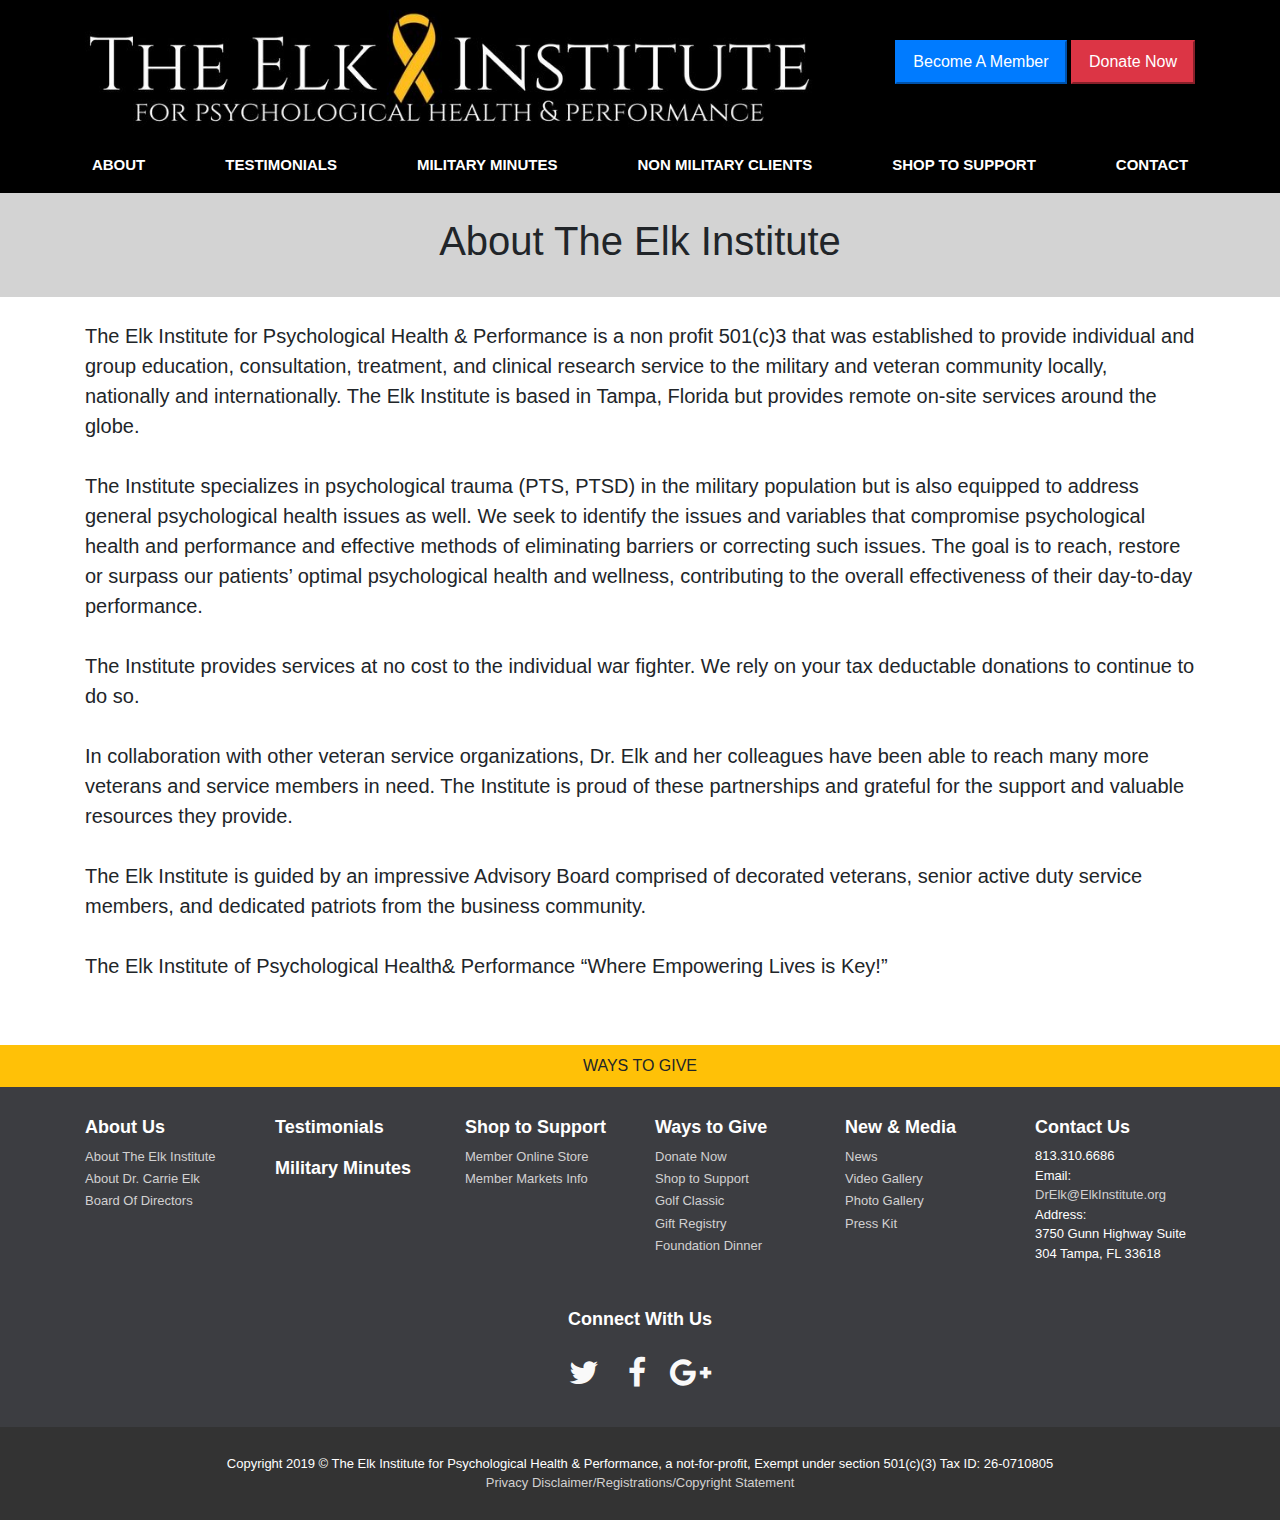
<file: about-the-elk-institute.html>
<!DOCTYPE html>
<html lang="en">

<head>

    <meta charset="utf-8">
    <meta name="viewport" content="width=device-width, initial-scale=1, shrink-to-fit=no">
    <meta name="description" content="The Elk Institute About page.">
    <meta name="author" content="The Elk Institute">

    <title>About | The Elk Institute</title>

    <link rel="stylesheet" href="https://stackpath.bootstrapcdn.com/bootstrap/4.3.1/css/bootstrap.min.css"
        integrity="sha384-ggOyR0iXCbMQv3Xipma34MD+dH/1fQ784/j6cY/iJTQUOhcWr7x9JvoRxT2MZw1T" crossorigin="anonymous">


    <!-- Bootstrap core CSS -->

    <link href="vendor/bootstrap/css/bootstrap.min.css" rel="stylesheet">

    <!-- Custom styles for this template -->

    <link href="css/elk.css" rel="stylesheet">
    <link rel="stylesheet" href="assets/css/Footer-with-button-logo.css">
    <link rel="stylesheet" href="https://cdnjs.cloudflare.com/ajax/libs/font-awesome/4.6.3/css/font-awesome.min.css">

</head>


<body>

    <header>
        <div class="jumbotron jumbotron-fluid">
            <div class="container" id="jumbotron-w">
                <div class="row">
                    <div class="col-lg-8" id="elk-logo">
                        <a href="index.html"><img class="img-fluid" src="img/The-Elk-Institute-e1471357894403.jpg"
                                title="The Elk-Institute Logo" alt="The Elk-Institute Logo">
                        </a>
                    </div>
                    <div class="col-lg-4">
                        <section class="donate">
                            <a href="#" aria-label="Link to create a Elk Institute store account" target="_blank"
                                rel="noopener">
                                <button type="button" class="btn-lg btn-primary" id="header-button">
                                    Become A Member
                                </button>
                            </a>
                            <a href="#" aria-label="The Elk Institute donate page" target="_blank" rel="noopener">
                                <button type="button" class="btn-lg btn-danger" id="header-button">
                                    Donate Now
                                </button>
                            </a>
                        </section>
                    </div>
                </div>
            </div>
        </div>
    </header>

    <style>
        .dropdown:hover>.dropdown-menu {
            display: block;

        }

        .nav-item {
            font-size: 1rem;
            font: bold;

        }

        .nav-item:hover {
            background-color: #dc3545;
        }

        #navbarDropdown:hover {
            color: #fff;
        }

        .card:hover .image {
            opacity: 0.3;
        }

        .btn-group-lg>.btn,
        .btn-lg {
            padding: .5rem 1rem;
            font-size: 1rem;
            line-height: 1.5;
            border-radius: 0rem;
        }

        p {
            font-size: 20px;
        }

        .carousel-slide {
            position: top;
            top: 0;
            left: 0;
        }

        b {
            color: #fff;
            font-size: 15px;
        }

        hr {
            background-color: darkgray;
        }
    </style>




    <main>

        <nav class="navbar sticky-top navbar-expand-lg navbar-light" style="background-color: black;">
            <!-- border-top: 2px solid rgb(66, 66, 66); border-bottom: 2px solid darkgrey; -->
            <button class="navbar-toggler" type="button" data-toggle="collapse" data-target="#navbarSupportedContent"
                aria-controls="navbarSupportedContent" aria-expanded="false" aria-label="Toggle navigation">
                <span class="navbar-toggler-icon"></span>
            </button>
            <div class="collapse navbar-collapse" id="navbarSupportedContent">
                <ul class="navbar-nav mx-auto">
                    <li class="nav-item dropdown">
                        <a class="nav-link" href="about-the-elk-institute.html" id="navbarDropdown" role="button"
                            aria-haspopup="true" aria-expanded="false">
                            <b>ABOUT</b>
                        </a>
                        <div class="dropdown-menu" aria-labelledby="navbarDropdown">
                            <a class="dropdown-item" href="about-dr-carrie-elk.html">About Dr. Carrie Elk</a>
                            <a class="dropdown-item" href="elk-board-of-directors.html">Board Of Directors</a>
                        </div>
                    </li>
                    <li class="nav-item dropdown">
                        <a class="nav-link" href="elk-testimonials.html" id="navbarDropdown" role="button"
                            aria-haspopup="true" aria-expanded="false">
                            <b>TESTIMONIALS</b>
                        </a>
                    </li>

                    <li class="nav-item">
                        <a class="nav-link" href="military-minutes.html" id="navbarDropdown" role="button"
                            rel="noopener"><b>MILITARY MINUTES</b>
                        </a>
                    </li>
                    <li class="nav-item">
                        <a class="nav-link" href="non-military-clients.html" id="navbarDropdown" role="button"><b>NON
                                MILITARY
                                CLIENTS</b>
                        </a>
                    </li>
                    <li class="nav-item dropdown">
                        <a class="nav-link"
                            href="https://membermarkets.com/landofthefreefoundation/customer/account/login/"
                            id="navbarDropdown" target="_blank" role="button" rel="noopener"><b>SHOP TO SUPPORT</b>
                        </a>
                    </li>
                    <li class="nav-item dropdown">
                        <a class="nav-link" href="contact-elk.html" id="navbarDropdown" role="button"
                            aria-haspopup="true" aria-expanded="false">
                            <b>CONTACT</b>
                        </a>
                    </li>
                </ul>
            </div>
        </nav>

        <!-- <section id="slider-bg">
            <div class="container">

                <br>
                <div id="carouselExampleIndicators" class="carousel slide" data-ride="carousel">
                    <ol class="carousel-indicators">
                        <li data-target="#carouselExampleIndicators" data-slide-to="0" class="active"></li>
                        <li data-target="#carouselExampleIndicators" data-slide-to="1"></li>
                    
                    </ol>
                    <div class="carousel-inner" role="listbox">
                        
                        <div class="carousel-item active"
                            style="background-image: url('http://elkinstitute.us/wp-content/uploads/2016/08/IMG_4091.jpg')">
                            <div class="carousel-caption d-none d-md-block">
                            </div>
                        </div>
                        <div class="carousel-item"
                            style="background-image: url('http://elkinstitute.us/wp-content/uploads/2016/08/IMG_8481.jpg')">
                            <div class="carousel-caption d-none d-md-block">
                            </div>
                        </div>

                    </div>

                    <a class="carousel-control-prev" href="#carouselExampleIndicators" role="button" data-slide="prev">
                        <span class="carousel-control-prev-icon" aria-hidden="true"></span>
                        <span class="sr-only">Previous</span>
                    </a>
                    <a class="carousel-control-next" href="#carouselExampleIndicators" role="button" data-slide="next">
                        <span class="carousel-control-next-icon" aria-hidden="true"></span>
                        <span class="sr-only">Next</span>
                    </a>
                </div>
            </div>
            <br>
        </section> -->
        <section id="h1-background">
            <br>
            <h1 style="text-align: center">About The Elk Institute</h1>
            <br>
        </section>
        <div class="container">
            <div>
                <br>
            </div>
            <div class="row">
                <div class="col-lg-12">
                    <p>
                        The Elk Institute for Psychological Health & Performance is a non profit 501(c)3 that was
                        established to
                        provide individual and group education, consultation, treatment, and clinical research service
                        to the
                        military and veteran community locally, nationally and internationally. The Elk Institute is
                        based in Tampa,
                        Florida but provides remote on-site services around the globe.
                        <br>
                        </br>
                        The Institute specializes in psychological trauma (PTS, PTSD) in the military population but is
                        also
                        equipped to address general psychological health issues as well. We seek to identify the issues
                        and
                        variables that compromise psychological health and performance and effective methods of
                        eliminating barriers
                        or correcting such issues. The goal is to reach, restore or surpass our patients’ optimal
                        psychological
                        health and wellness, contributing to the overall effectiveness of their day-to-day performance.
                        <br>
                        </br>
                        The Institute provides services at no cost to the individual war fighter. We rely on your tax
                        deductable
                        donations to continue to do so.
                        <br>
                        </br>
                        In collaboration with other veteran service organizations, Dr. Elk and her colleagues have been
                        able to reach many more veterans and service members in need. The Institute is proud of these
                        partnerships and grateful for the support and valuable resources they provide.
                        <br>
                        </br>
                        The Elk Institute is guided by an impressive Advisory Board comprised of decorated veterans,
                        senior active duty service members, and dedicated patriots from the business community.
                        <br>
                        </br>
                        The Elk Institute of Psychological Health& Performance
                        “Where Empowering Lives is Key!”
                    </p>

                </div>

                <hr>

            </div>

        </div>

        <div>
            <br>
        </div>


        </div>

        <div>
            <br>
        </div>

        </div>

    </main>

    <!-- Footer -->
    <footer>
        <div class="container-fluid" id="donatefoot">
            <div class="row">
                <a class="btn btn-lg btn-warning btn-block" href="#">
                    WAYS TO GIVE
                </a>
            </div>
        </div>
        <footer id="myFooter">
            <div class="container">
                <div class="row">
                    <div class="col-sm-2" id="footlinks">
                        <h5>About Us</h5>
                        <ul>
                            <li><a href="about-the-elk-institute.html">About The Elk Institute</a></li>
                            <li><a href="about-dr-carrie-elk.html">About Dr. Carrie Elk</a></li>
                            <li><a href="elk-board-of-directors.html">Board Of Directors</a></li>
                        </ul>
                    </div>
                    <div class="col-sm-2" id="footlinks">
                        <h5>Testimonials</h5>
                        <h5>Military Minutes</h5>
                    </div>
                    <div class="col-sm-2" id="footlinks">
                        <h5>Shop to Support</h5>
                        <ul>
                            <li>
                                <a href="https://membermarkets.com/landofthefreefoundation/customer/account/login/"
                                    target="_blank" rel="noopener">Member Online Store
                                </a>
                            </li>
                            <li>
                                <a href="membermarkets.html">Member Markets Info</a>
                            </li>
                        </ul>
                    </div>
                    <div class="col-sm-2" id="footlinks">
                        <h5>Ways to Give</h5>
                        <ul>
                            <li><a href="#">Donate Now</a></li>
                            <li><a href="https://membermarkets.com/landofthefreefoundation/customer/account/login/"
                                    target="_blank" rel="noopener">Shop to Support
                                </a>
                            </li>
                            <li><a href="#">Golf Classic</a></li>
                            <li><a href="#">Gift Registry</a></li>
                            <li><a href="#">Foundation Dinner</a></li>
                        </ul>
                    </div>
                    <div class="col-sm-2" id="footlinks">
                        <h5>New & Media</h5>
                        <ul>
                            <li><a href="the-elk-institute-news.html">News</a></li>
                            <li><a href="the-elk-institute-video-gallery.html">Video Gallery</a></li>
                            <li><a href="the-elk-institute-photo-gallery.html">Photo Gallery</a></li>
                            <li><a href="the-elk-institute-press-kit.html">Press Kit</a></li>
                        </ul>
                    </div>
                    <div class="col-lg-2" id="footlinks">
                        <h5>Contact Us</h5>
                        <p id="footlinks">
                            813.310.6686
                            <br>
                            Email:
                            <br>
                            <a href="mailto:DrElk@ElkInstitute.org">DrElk@ElkInstitute.org</a>
                            Address:
                            <br>
                            3750 Gunn Highway
                            Suite 304
                            Tampa, FL 33618
                        </p>
                    </div>
                </div>
                <div class="row">
                    <div class="container" id="contactfooter">
                        <div class="row">
                            <div class="col-lg-12" id="footlinks">
                                <h5>Connect With Us</h5>
                                <div class="social-networks">
                                    <a href="#" aria-label="The Elk Institute Twitter" class="twitter">
                                        <i class="fa fa-twitter"></i>
                                    </a>
                                    <a href="https://www.facebook.com/LandoftheFreeFoundation/"
                                        aria-label="The Elk Institute Facebook" class="facebook" rel="noopener">
                                        <i class="fa fa-facebook"></i></a>
                                    <a href="#" aria-label="The Elk Institute google" class="google">
                                        <i class="fa fa-google-plus"></i></a>
                                </div>
                            </div>

                        </div>
                    </div>
                </div>
            </div>
            <div class="footer-copyright">
                <div class="container">
                    <br>
                    <p class="m-0 text-center text-white" id="footlinks">Copyright 2019 &copy; The Elk Institute for
                        Psychological Health & Performance, a
                        not-for-profit,
                        Exempt
                        under section 501(c)(3)
                        Tax ID: 26-0710805
                        <br>
                        <a href="#">Privacy</a>
                        <a href="#">Disclaimer/Registrations/Copyright Statement</a>
                        <br>
                    </p>
                </div>
                <br>
                <!-- <p>© 2016 Copyright Text </p> -->
            </div>
        </footer>
    </footer>
    <!-- </footer> -->

    <!-- Bootstrap core JavaScript -->
    <script src="vendor/jquery/jquery.min.js"></script>
    <script src="vendor/bootstrap/js/bootstrap.bundle.min.js"></script>


</body>

</html>
</file>
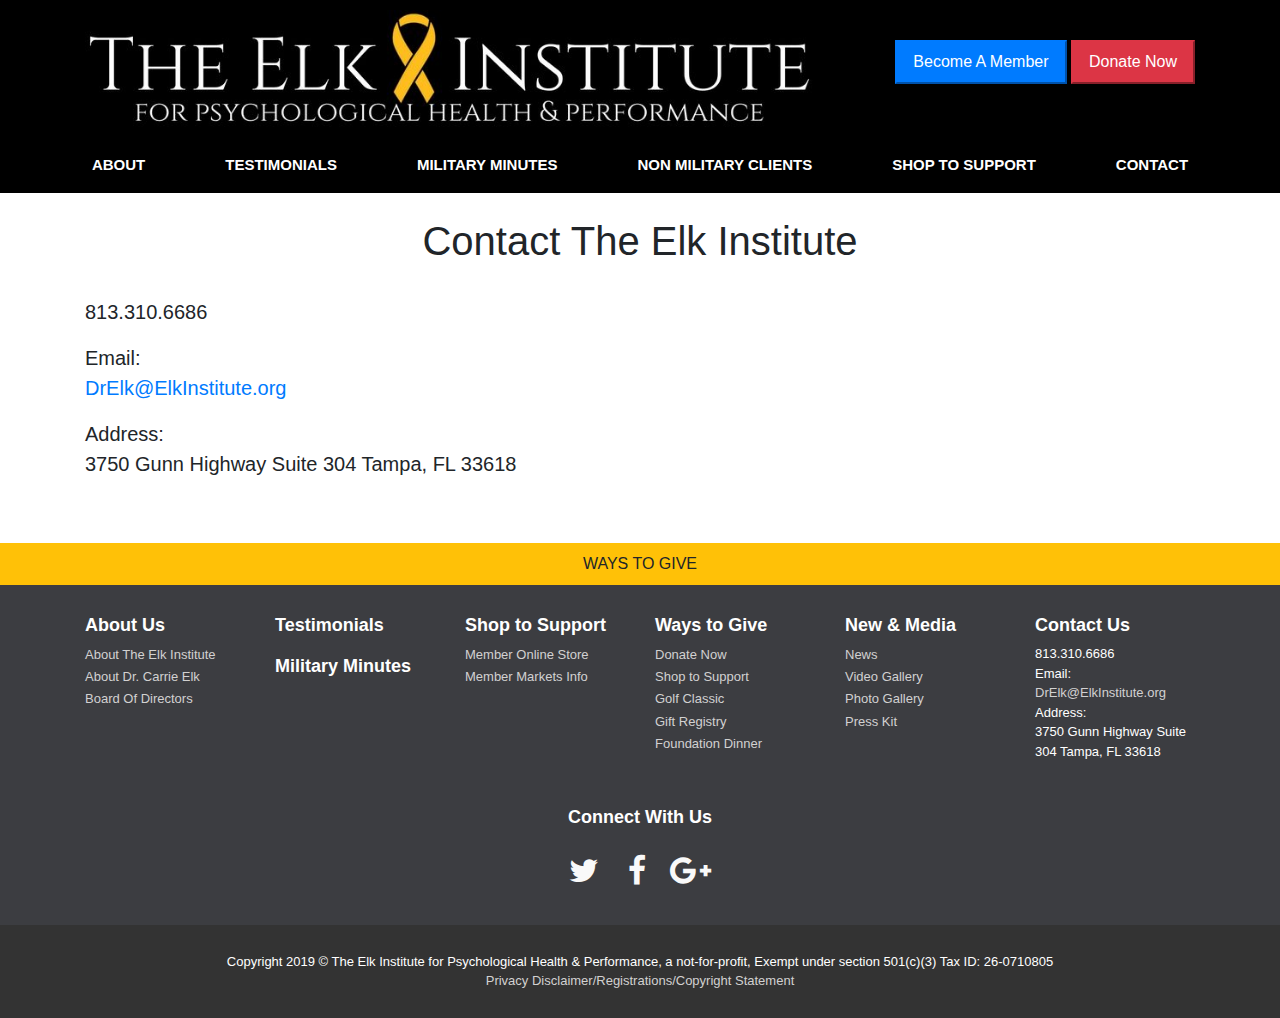
<file: contact-elk.html>
<!DOCTYPE html>
<html lang="en">

<head>

    <meta charset="utf-8">
    <meta name="viewport" content="width=device-width, initial-scale=1, shrink-to-fit=no">
    <meta name="description" content="The Elk Institute About page.">
    <meta name="author" content="The Elk Institute">

    <title>Contact | The Elk Institute</title>

    <link rel="stylesheet" href="https://stackpath.bootstrapcdn.com/bootstrap/4.3.1/css/bootstrap.min.css"
        integrity="sha384-ggOyR0iXCbMQv3Xipma34MD+dH/1fQ784/j6cY/iJTQUOhcWr7x9JvoRxT2MZw1T" crossorigin="anonymous">


    <!-- Bootstrap core CSS -->

    <link href="vendor/bootstrap/css/bootstrap.min.css" rel="stylesheet">

    <!-- Custom styles for this template -->

    <link href="css/elk.css" rel="stylesheet">
    <link rel="stylesheet" href="assets/css/Footer-with-button-logo.css">
    <link rel="stylesheet" href="https://cdnjs.cloudflare.com/ajax/libs/font-awesome/4.6.3/css/font-awesome.min.css">

</head>


<body>

    <header>
        <div class="jumbotron jumbotron-fluid">
            <div class="container" id="jumbotron-w">
                <div class="row">
                    <div class="col-lg-8" id="elk-logo">
                        <a href="index.html"><img class="img-fluid" src="img/The-Elk-Institute-e1471357894403.jpg"
                                title="The Elk-Institute Logo" alt="The Elk-Institute Logo">
                        </a>
                    </div>
                    <div class="col-lg-4">
                        <section class="donate">
                            <a href="#" aria-label="Link to create a Elk Institute store account" target="_blank"
                                rel="noopener">
                                <button type="button" class="btn-lg btn-primary" id="header-button">
                                    Become A Member
                                </button>
                            </a>
                            <a href="#" aria-label="The Elk Institute donate page" target="_blank" rel="noopener">
                                <button type="button" class="btn-lg btn-danger" id="header-button">
                                    Donate Now
                                </button>
                            </a>
                        </section>
                    </div>
                </div>
            </div>
        </div>
    </header>

    <style>
        .dropdown:hover>.dropdown-menu {
            display: block;

        }

        .nav-item {
            font-size: 1rem;
            font: bold;

        }

        .nav-item:hover {
            background-color: #dc3545;
        }

        #navbarDropdown:hover {
            color: #fff;
        }

        .card:hover .image {
            opacity: 0.3;
        }

        .btn-group-lg>.btn,
        .btn-lg {
            padding: .5rem 1rem;
            font-size: 1rem;
            line-height: 1.5;
            border-radius: 0rem;
        }

        p {
            font-size: 20px;
        }

        .carousel-slide {
            position: top;
            top: 0;
            left: 0;
        }

        b {
            color: #fff;
            font-size: 15px;
        }

        hr {
            background-color: darkgray;
        }
    </style>




    <main>

        <nav class="navbar sticky-top navbar-expand-lg navbar-light" style="background-color: black;">
            <!-- border-top: 2px solid rgb(66, 66, 66); border-bottom: 2px solid darkgrey; -->
            <button class="navbar-toggler" type="button" data-toggle="collapse" data-target="#navbarSupportedContent"
                aria-controls="navbarSupportedContent" aria-expanded="false" aria-label="Toggle navigation">
                <span class="navbar-toggler-icon"></span>
            </button>
            <div class="collapse navbar-collapse" id="navbarSupportedContent">
                <ul class="navbar-nav mx-auto">
                    <li class="nav-item dropdown">
                        <a class="nav-link" href="about-the-elk-institute.html" id="navbarDropdown" role="button"
                            aria-haspopup="true" aria-expanded="false">
                            <b>ABOUT</b>
                        </a>
                        <div class="dropdown-menu" aria-labelledby="navbarDropdown">
                            <a class="dropdown-item" href="about-the-elk-institute.html">About The Elk Institute</a>
                            <a class="dropdown-item" href="about-dr-carrie-elk.html">About Dr. Carrie Elk</a>
                            <a class="dropdown-item" href="elk-board-of-directors.html">Board Of Directors</a>
                        </div>
                    </li>
                    <li class="nav-item dropdown">
                        <a class="nav-link" href="elk-testimonials.html" id="navbarDropdown" role="button"
                            aria-haspopup="true" aria-expanded="false">
                            <b>TESTIMONIALS</b>
                        </a>
                    </li>

                    <li class="nav-item">
                        <a class="nav-link" href="military-minutes.html" id="navbarDropdown"
                            role="button" rel="noopener"><b>MILITARY MINUTES</b>
                        </a>
                    </li>
                    <li class="nav-item">
                        <a class="nav-link" href="non-military-clients.html" id="navbarDropdown" role="button"><b>NON
                                MILITARY
                                CLIENTS</b>
                        </a>
                    </li>
                    <li class="nav-item dropdown">
                        <a class="nav-link"
                            href="https://membermarkets.com/landofthefreefoundation/customer/account/login/"
                            id="navbarDropdown" target="_blank" role="button" rel="noopener"><b>SHOP TO SUPPORT</b>
                        </a>
                    </li>
                    <li class="nav-item dropdown">
                        <a class="nav-link" href="contact-elk.html" id="navbarDropdown" role="button"
                            aria-haspopup="true" aria-expanded="false">
                            <b>CONTACT</b>
                        </a>
                    </li>
                </ul>
            </div>
        </nav>

        <!-- <section id="slider-bg">
            <div class="container">

                <br>
                <div id="carouselExampleIndicators" class="carousel slide" data-ride="carousel">
                    <ol class="carousel-indicators">
                        <li data-target="#carouselExampleIndicators" data-slide-to="0" class="active"></li>
                        <li data-target="#carouselExampleIndicators" data-slide-to="1"></li>
                    
                    </ol>
                    <div class="carousel-inner" role="listbox">
                        
                        <div class="carousel-item active"
                            style="background-image: url('http://elkinstitute.us/wp-content/uploads/2016/08/IMG_4091.jpg')">
                            <div class="carousel-caption d-none d-md-block">
                            </div>
                        </div>
                        <div class="carousel-item"
                            style="background-image: url('http://elkinstitute.us/wp-content/uploads/2016/08/IMG_8481.jpg')">
                            <div class="carousel-caption d-none d-md-block">
                            </div>
                        </div>

                    </div>

                    <a class="carousel-control-prev" href="#carouselExampleIndicators" role="button" data-slide="prev">
                        <span class="carousel-control-prev-icon" aria-hidden="true"></span>
                        <span class="sr-only">Previous</span>
                    </a>
                    <a class="carousel-control-next" href="#carouselExampleIndicators" role="button" data-slide="next">
                        <span class="carousel-control-next-icon" aria-hidden="true"></span>
                        <span class="sr-only">Next</span>
                    </a>
                </div>
            </div>
            <br>
        </section> -->

        <div class="container">
            <br>
            <h1 style="text-align: center">Contact The Elk Institute</h1>
            <br>
            <div class="row">
                <div class="col-lg-12">
                    <p>
                        813.310.6686
                    </p>
                    <p>
                        Email:
                        <br>
                        <a href="mailto:DrElk@ElkInstitute.org">DrElk@ElkInstitute.org</a>
                    </p>
                    <p>
                        Address:
                        <br>
                        3750 Gunn Highway
                        Suite 304
                        Tampa, FL 33618
                    </p>
                </div>

                <hr>

            </div>

        </div>

        <div>
            <br>
        </div>


        </div>

        <div>
            <br>
        </div>

        </div>

    </main>

    <!-- Footer -->
    <footer>
        <div class="container-fluid" id="donatefoot">
            <div class="row">
                <a class="btn btn-lg btn-warning btn-block" href="#">
                    WAYS TO GIVE
                </a>
            </div>
        </div>
        <footer id="myFooter">
            <div class="container">
                <div class="row">
                    <div class="col-sm-2" id="footlinks">
                        <h5>About Us</h5>
                        <ul>
                            <li><a href="about-the-elk-institute.html">About The Elk Institute</a></li>
                            <li><a href="about-dr-carrie-elk.html">About Dr. Carrie Elk</a></li>
                            <li><a href="elk-board-of-directors.html">Board Of Directors</a></li>
                        </ul>
                    </div>
                    <div class="col-sm-2" id="footlinks">
                        <h5>Testimonials</h5>
                        <h5>Military Minutes</h5>
                    </div>
                    <div class="col-sm-2" id="footlinks">
                        <h5>Shop to Support</h5>
                        <ul>
                            <li>
                                <a href="https://membermarkets.com/landofthefreefoundation/customer/account/login/"
                                    target="_blank" rel="noopener">Member Online Store
                                </a>
                            </li>
                            <li>
                                <a href="membermarkets.html">Member Markets Info</a>
                            </li>
                        </ul>
                    </div>
                    <div class="col-sm-2" id="footlinks">
                        <h5>Ways to Give</h5>
                        <ul>
                            <li><a href="#">Donate Now</a></li>
                            <li><a href="https://membermarkets.com/landofthefreefoundation/customer/account/login/"
                                    target="_blank" rel="noopener">Shop to Support
                                </a>
                            </li>
                            <li><a href="#">Golf Classic</a></li>
                            <li><a href="#">Gift Registry</a></li>
                            <li><a href="#">Foundation Dinner</a></li>
                        </ul>
                    </div>
                    <div class="col-sm-2" id="footlinks">
                        <h5>New & Media</h5>
                        <ul>
                            <li><a href="the-elk-institute-news.html">News</a></li>
                            <li><a href="the-elk-institute-video-gallery.html">Video Gallery</a></li>
                            <li><a href="the-elk-institute-photo-gallery.html">Photo Gallery</a></li>
                            <li><a href="the-elk-institute-press-kit.html">Press Kit</a></li>
                        </ul>
                    </div>
                    <div class="col-lg-2" id="footlinks">
                        <h5>Contact Us</h5>
                        <p id="footlinks">
                            813.310.6686
                            <br>
                            Email:
                            <br>
                            <a href="mailto:DrElk@ElkInstitute.org">DrElk@ElkInstitute.org</a>
                            Address:
                            <br>
                            3750 Gunn Highway
                            Suite 304
                            Tampa, FL 33618
                        </p>
                    </div>
                </div>
                <div class="row">
                    <div class="container" id="contactfooter">
                        <div class="row">
                            <div class="col-lg-12" id="footlinks">
                                <h5>Connect With Us</h5>
                                <div class="social-networks">
                                    <a href="#" aria-label="The Elk Institute Twitter" class="twitter">
                                        <i class="fa fa-twitter"></i>
                                    </a>
                                    <a href="https://www.facebook.com/LandoftheFreeFoundation/"
                                        aria-label="The Elk Institute Facebook" class="facebook" rel="noopener">
                                        <i class="fa fa-facebook"></i></a>
                                    <a href="#" aria-label="The Elk Institute google" class="google">
                                        <i class="fa fa-google-plus"></i></a>
                                </div>
                            </div>

                        </div>
                    </div>
                </div>
            </div>
            <div class="footer-copyright">
                <div class="container">
                    <br>
                    <p class="m-0 text-center text-white" id="footlinks">Copyright 2019 &copy; The Elk Institute for
                        Psychological Health & Performance, a
                        not-for-profit,
                        Exempt
                        under section 501(c)(3)
                        Tax ID: 26-0710805
                        <br>
                        <a href="#">Privacy</a>
                        <a href="#">Disclaimer/Registrations/Copyright Statement</a>
                        <br>
                    </p>
                </div>
                <br>
                <!-- <p>© 2016 Copyright Text </p> -->
            </div>
        </footer>
    </footer>
    <!-- </footer> -->

    <!-- Bootstrap core JavaScript -->
    <script src="vendor/jquery/jquery.min.js"></script>
    <script src="vendor/bootstrap/js/bootstrap.bundle.min.js"></script>


</body>

</html>
</file>
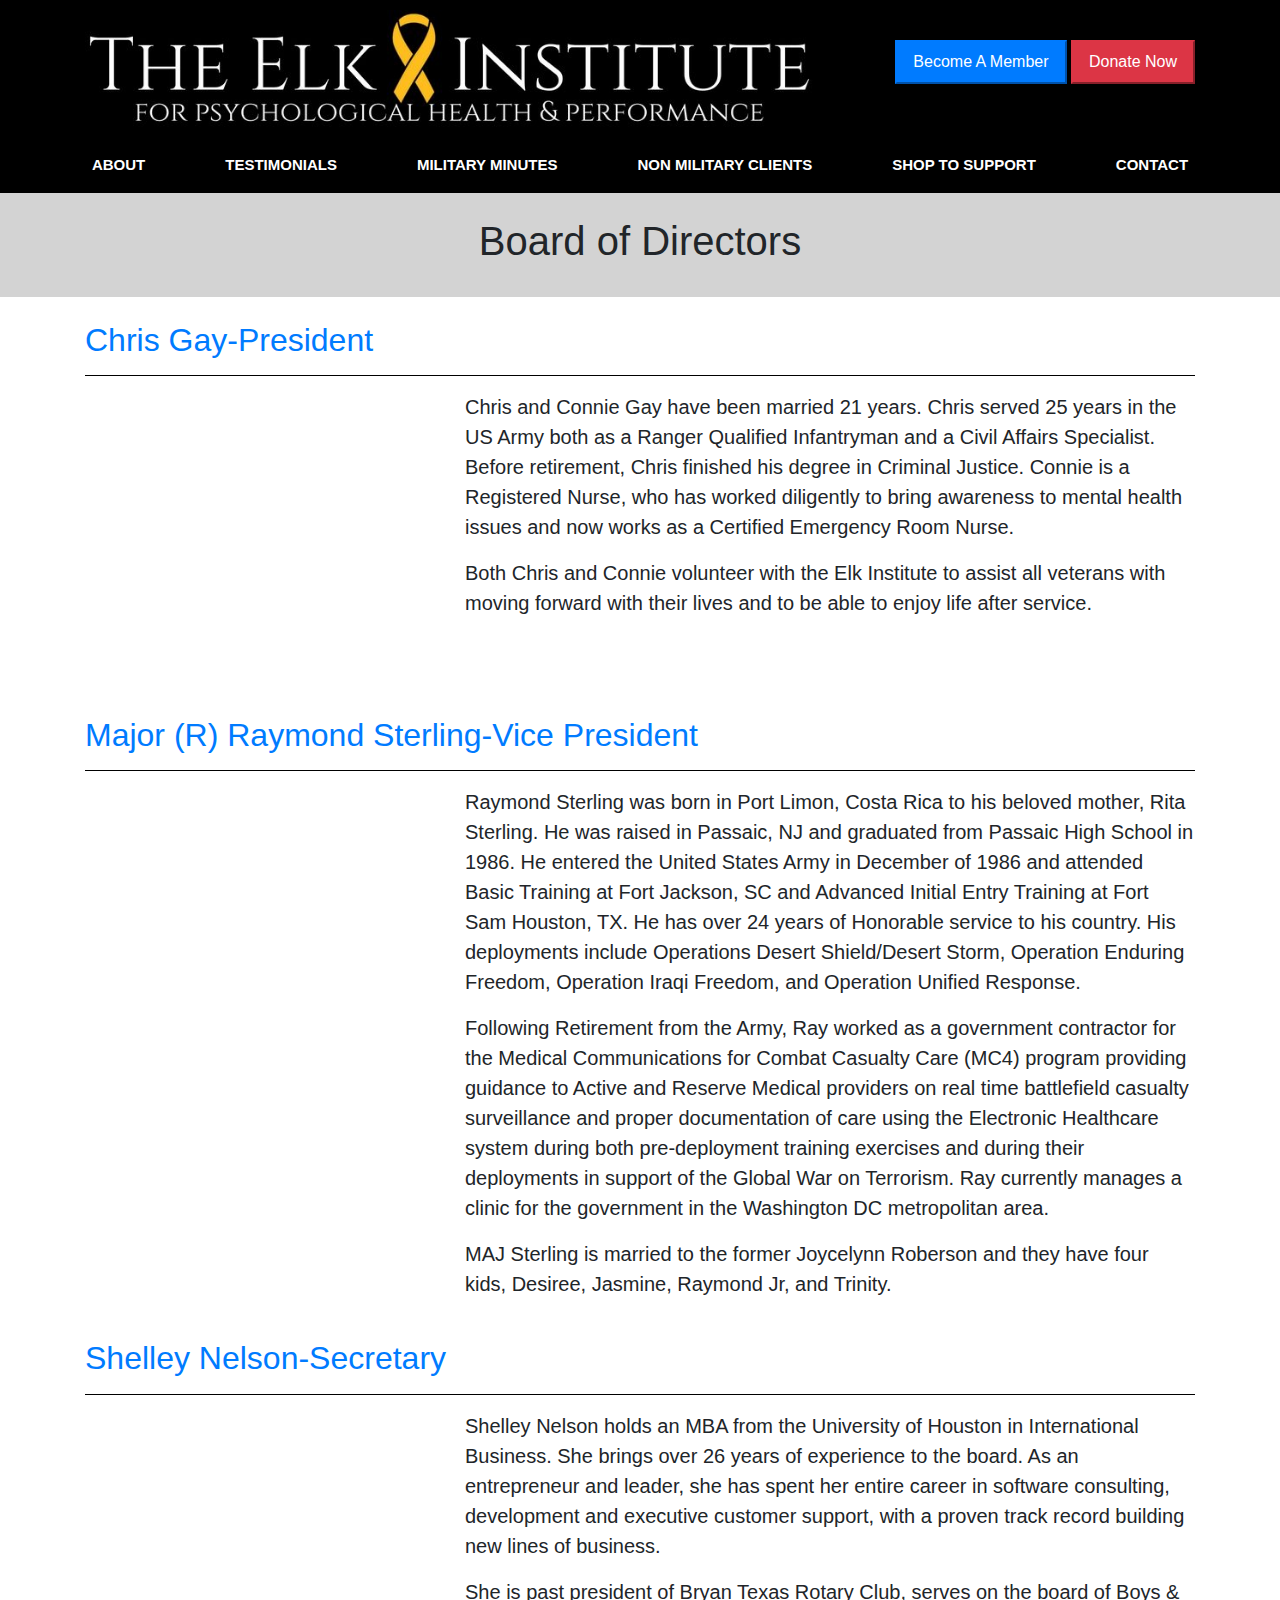
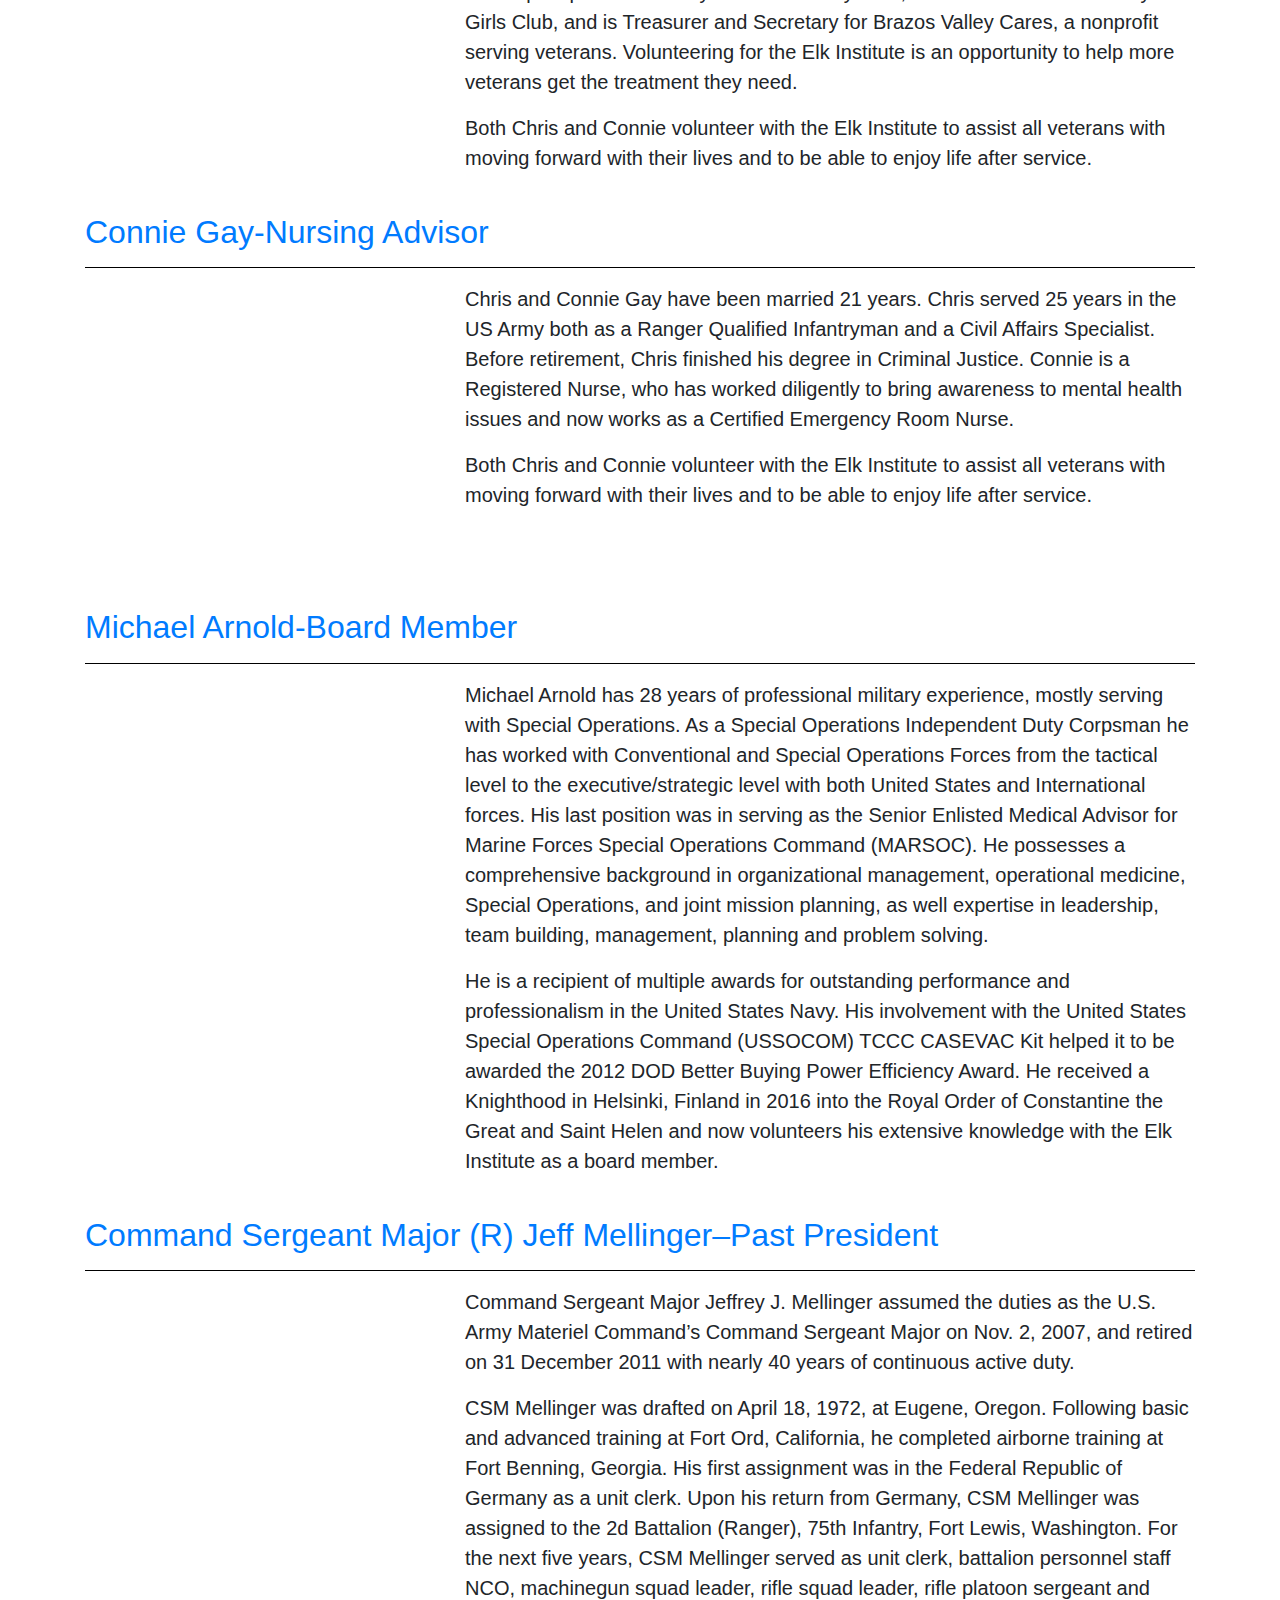
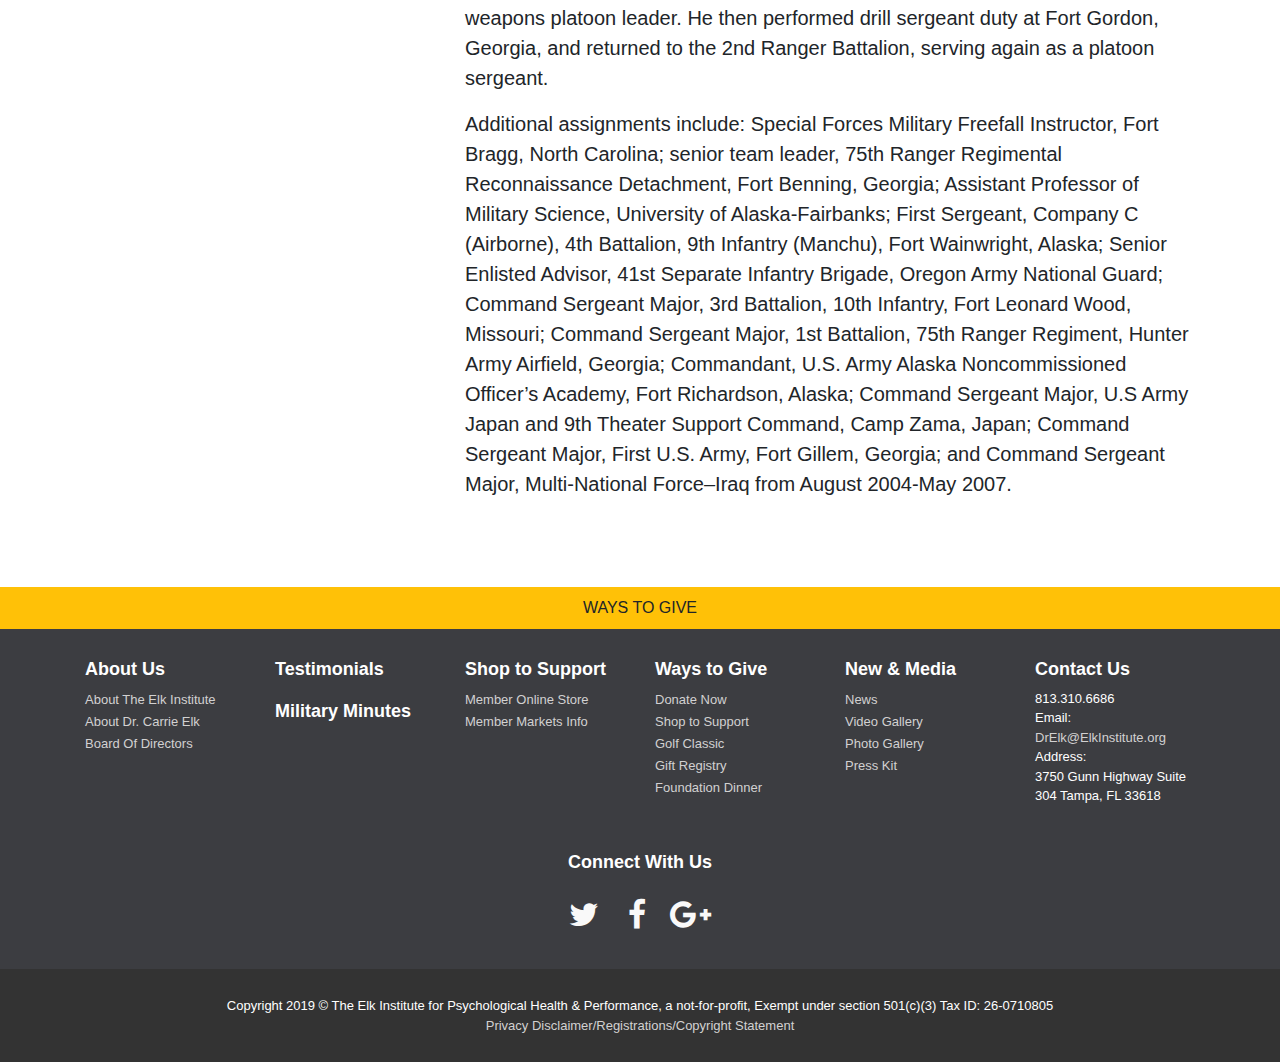
<file: elk-board-of-directors.html>
<!DOCTYPE html>
<html lang="en">

<head>

    <meta charset="utf-8">
    <meta name="viewport" content="width=device-width, initial-scale=1, shrink-to-fit=no">
    <meta name="description" content="The Elk Institute Dr. Carrie Elk Introducation.">
    <meta name="author" content="The Elk Institute">

    <title>The Elk Institute-About Dr. Carrie Elk</title>

    <link rel="stylesheet" href="https://stackpath.bootstrapcdn.com/bootstrap/4.3.1/css/bootstrap.min.css"
        integrity="sha384-ggOyR0iXCbMQv3Xipma34MD+dH/1fQ784/j6cY/iJTQUOhcWr7x9JvoRxT2MZw1T" crossorigin="anonymous">


    <!-- Bootstrap core CSS -->

    <link href="vendor/bootstrap/css/bootstrap.min.css" rel="stylesheet">

    <!-- Custom styles for this template -->

    <link href="css/elk.css" rel="stylesheet">
    <link rel="stylesheet" href="assets/css/Footer-with-button-logo.css">
    <link rel="stylesheet" href="https://cdnjs.cloudflare.com/ajax/libs/font-awesome/4.6.3/css/font-awesome.min.css">

</head>


<body>

    <header>
        <div class="jumbotron jumbotron-fluid">
            <div class="container" id="jumbotron-w">
                <div class="row">
                    <div class="col-lg-8" id="elk-logo">
                        <a href="index.html"><img class="img-fluid" src="img/The-Elk-Institute-e1471357894403.jpg"
                                title="The Elk-Institute Logo" alt="The Elk-Institute Logo">
                        </a>
                    </div>
                    <div class="col-lg-4">
                        <section class="donate">
                            <a href="#" aria-label="Link to create a Elk Institute store account" target="_blank"
                                rel="noopener">
                                <button type="button" class="btn-lg btn-primary" id="header-button">
                                    Become A Member
                                </button>
                            </a>
                            <a href="#" aria-label="The Elk Institute donate page" target="_blank" rel="noopener">
                                <button type="button" class="btn-lg btn-danger" id="header-button">
                                    Donate Now
                                </button>
                            </a>
                        </section>
                    </div>
                </div>
            </div>
        </div>
    </header>

    <style>
        .dropdown:hover>.dropdown-menu {
            display: block;

        }

        .nav-item {
            font-size: 1rem;
            font: bold;

        }

        .nav-item:hover {
            background-color: #dc3545;
        }

        #navbarDropdown:hover {
            color: #fff;
        }

        .card:hover .image {
            opacity: 0.3;
        }

        .btn-group-lg>.btn,
        .btn-lg {
            padding: .5rem 1rem;
            font-size: 1rem;
            line-height: 1.5;
            border-radius: 0rem;
        }

        p {
            font-size: 20px;
        }

        .carousel-slide {
            position: top;
            top: 0;
            left: 0;
        }

        b {
            color: #fff;
            font-size: 15px;
        }

        hr {
            background-color: black;
        }
    </style>




    <main>

        <nav class="navbar sticky-top navbar-expand-lg navbar-light" style="background-color: black;">
            <!-- border-top: 2px solid rgb(66, 66, 66); border-bottom: 2px solid darkgrey; -->
            <button class="navbar-toggler" type="button" data-toggle="collapse" data-target="#navbarSupportedContent"
                aria-controls="navbarSupportedContent" aria-expanded="false" aria-label="Toggle navigation">
                <span class="navbar-toggler-icon"></span>
            </button>
            <div class="collapse navbar-collapse" id="navbarSupportedContent">
                <ul class="navbar-nav mx-auto">
                    <li class="nav-item dropdown">
                        <a class="nav-link" href="about-the-elk-institute.html" id="navbarDropdown" role="button"
                            aria-haspopup="true" aria-expanded="false">
                            <b>ABOUT</b>
                        </a>
                        <div class="dropdown-menu" aria-labelledby="navbarDropdown">
                            <a class="dropdown-item" href="about-the-elk-institute.html">About The Elk Institute</a>
                            <a class="dropdown-item" href="about-dr-carrie-elk.html">About Dr. Carrie Elk</a>
                            <a class="dropdown-item" href="elk-board-of-directors.html">Board Of Directors</a>
                        </div>
                    </li>
                    <li class="nav-item dropdown">
                        <a class="nav-link" href="elk-testimonials.html" id="navbarDropdown" role="button"
                            aria-haspopup="true" aria-expanded="false">
                            <b>TESTIMONIALS</b>
                        </a>
                    </li>

                    <li class="nav-item">
                        <a class="nav-link" href="military-minutes.html" id="navbarDropdown" role="button"
                            rel="noopener"><b>MILITARY MINUTES</b>
                        </a>
                    </li>
                    <li class="nav-item">
                        <a class="nav-link" href="non-military-clients.html" id="navbarDropdown" role="button"><b>NON
                                MILITARY
                                CLIENTS</b>
                        </a>
                    </li>
                    <li class="nav-item dropdown">
                        <a class="nav-link"
                            href="https://membermarkets.com/landofthefreefoundation/customer/account/login/"
                            id="navbarDropdown" target="_blank" role="button" rel="noopener"><b>SHOP TO SUPPORT</b>
                        </a>
                    </li>
                    <li class="nav-item dropdown">
                        <a class="nav-link" href="contact-elk.html" id="navbarDropdown" role="button"
                            aria-haspopup="true" aria-expanded="false">
                            <b>CONTACT</b>
                        </a>
                    </li>
                </ul>
            </div>
        </nav>

        <!-- <section id="slider-bg">
            <div class="container">

                <br>
                <div id="carouselExampleIndicators" class="carousel slide" data-ride="carousel">
                    <ol class="carousel-indicators">
                        <li data-target="#carouselExampleIndicators" data-slide-to="0" class="active"></li>
                        <li data-target="#carouselExampleIndicators" data-slide-to="1"></li>
                    
                    </ol>
                    <div class="carousel-inner" role="listbox">
                        
                        <div class="carousel-item active"
                            style="background-image: url('http://elkinstitute.us/wp-content/uploads/2016/08/IMG_4091.jpg')">
                            <div class="carousel-caption d-none d-md-block">
                            </div>
                        </div>
                        <div class="carousel-item"
                            style="background-image: url('http://elkinstitute.us/wp-content/uploads/2016/08/IMG_8481.jpg')">
                            <div class="carousel-caption d-none d-md-block">
                            </div>
                        </div>

                    </div>

                    <a class="carousel-control-prev" href="#carouselExampleIndicators" role="button" data-slide="prev">
                        <span class="carousel-control-prev-icon" aria-hidden="true"></span>
                        <span class="sr-only">Previous</span>
                    </a>
                    <a class="carousel-control-next" href="#carouselExampleIndicators" role="button" data-slide="next">
                        <span class="carousel-control-next-icon" aria-hidden="true"></span>
                        <span class="sr-only">Next</span>
                    </a>
                </div>
            </div>
            <br>
        </section> -->
        <section id="h1-background">
            <br>
            <h1 style="text-align: center">Board of Directors</h1>
            <br>
        </section>
        <div class="container">
            <div>
                <br>
            </div>

            <a href="Roski.html">
                <h2>Chris Gay-President</h2>
            </a>
            <hr>

            <div class="row">
                <div class="col-lg-4">
                    <div class="secondcardrow">
                        <div class="card-image">
                            <div class="view overlay hm-white-slight z-depth-1">
                                <div id="roski"></div>
                            </div>
                        </div>
                    </div>
                </div>
                <div class="col-lg-8">
                    <div class="card-content-left">
                        <p>
                            Chris and Connie Gay have been married 21 years. Chris served 25 years in the US Army both
                            as a Ranger Qualified Infantryman and a Civil Affairs Specialist. Before retirement, Chris
                            finished his degree in Criminal Justice. Connie is a Registered Nurse, who has worked
                            diligently to bring awareness to mental health issues and now works as a Certified Emergency
                            Room Nurse.
                        </p>
                        <p>
                            Both Chris and Connie volunteer with the Elk Institute to assist all veterans with moving
                            forward with their lives and to be able to enjoy life after service.
                        </p>
                    </div>
                </div>
            </div>
            <div>
                <br>
            </div>
            <a href="Roski.html">
                <h2>Major (R) Raymond Sterling-Vice President</h2>
            </a>
            <hr>

            <div class="row">
                <div class="col-lg-4">
                    <div class="secondcardrow">
                        <div class="card-image">
                            <div class="view overlay hm-white-slight z-depth-1">
                                <div id="Raymond-Sterling"></div>
                            </div>
                        </div>
                    </div>
                </div>
                <div class="col-lg-8">
                    <div class="card-content-left">
                        <p>
                            Raymond Sterling was born in Port Limon, Costa Rica to his beloved mother, Rita Sterling. He
                            was raised in Passaic, NJ and graduated from Passaic High School in 1986. He entered the
                            United States Army in December of 1986 and attended Basic Training at Fort Jackson, SC and
                            Advanced Initial Entry Training at Fort Sam Houston, TX. He has over 24 years of Honorable
                            service to his country. His deployments include Operations Desert Shield/Desert Storm,
                            Operation Enduring Freedom, Operation Iraqi Freedom, and Operation Unified Response.
                        </p>
                        <p>
                            Following Retirement from the Army, Ray worked as a government contractor for the Medical
                            Communications for Combat Casualty Care (MC4) program providing guidance to Active and
                            Reserve Medical providers on real time battlefield casualty surveillance and proper
                            documentation of care using the Electronic Healthcare system during both pre-deployment
                            training exercises and during their deployments in support of the Global War on Terrorism.
                            Ray currently manages a clinic for the government in the Washington DC metropolitan area.

                        </p>
                        <p>
                            MAJ Sterling is married to the former Joycelynn Roberson and they have four kids, Desiree,
                            Jasmine, Raymond Jr, and Trinity.
                        </p>
                    </div>
                </div>
            </div>
            <div>
                <br>
            </div>
            <a href="Semcken.html">
                <h2>Shelley Nelson-Secretary</h2>
            </a>
            <hr>

            <div class="row">
                <div class="col-lg-4">
                    <div class="secondcardrow">
                        <div class="card-image">
                            <div class="view overlay hm-white-slight z-depth-1">
                                <div id="Shelley-Nelson"></div>
                            </div>
                        </div>
                    </div>
                </div>
                <div class="col-lg-8">
                    <div class="card-content-left">
                        <p>
                            Shelley Nelson holds an MBA from the University of Houston in International Business. She
                            brings over 26 years of experience to the board. As an entrepreneur and leader, she has
                            spent her entire career in software consulting, development and executive customer support,
                            with a proven track record building new lines of business.
                        </p>
                        <p>
                            She is past president of Bryan Texas Rotary Club, serves on the board of Boys & Girls Club,
                            and is Treasurer and Secretary for Brazos Valley Cares, a nonprofit serving veterans.
                            Volunteering for the Elk Institute is an opportunity to help more veterans get the treatment
                            they need.
                        </p>
                        <p>
                            Both Chris and Connie volunteer with the Elk Institute to assist all veterans with moving
                            forward with their lives and to be able to enjoy life after service.
                        </p>
                    </div>
                </div>
            </div>
            <div>
                <br>
            </div>
            <a href="Semcken.html">
                <h2>Connie Gay-Nursing Advisor</h2>
            </a>
            <hr>

            <div class="row">
                <div class="col-lg-4">
                    <div class="secondcardrow">
                        <div class="card-image">
                            <div class="view overlay hm-white-slight z-depth-1">
                                <div id="roski"></div>
                            </div>
                        </div>
                    </div>
                </div>
                <div class="col-lg-8">
                    <div class="card-content-left">
                        <p>
                            Chris and Connie Gay have been married 21 years. Chris served 25 years in the US Army both
                            as a Ranger Qualified Infantryman and a Civil Affairs Specialist. Before retirement, Chris
                            finished his degree in Criminal Justice. Connie is a Registered Nurse, who has worked
                            diligently to bring awareness to mental health issues and now works as a Certified Emergency
                            Room Nurse.
                        </p>
                        <p>
                            Both Chris and Connie volunteer with the Elk Institute to assist all veterans with moving
                            forward with their lives and to be able to enjoy life after service.
                        </p>
                    </div>
                </div>
            </div>
            <div>
                <br>
            </div>
            <a href="Semcken.html">
                <h2>Michael Arnold-Board Member</h2>
            </a>
            <hr>

            <div class="row">
                <div class="col-lg-4">
                    <div class="secondcardrow">
                        <div class="card-image">
                            <div class="view overlay hm-white-slight z-depth-1">
                                <div id="Michael-Arnold"></div>
                            </div>
                        </div>
                    </div>
                </div>
                <div class="col-lg-8">
                    <div class="card-content-left">
                        <p>
                            Michael Arnold has 28 years of professional military experience, mostly serving with Special
                            Operations. As a Special Operations Independent Duty Corpsman he has worked with
                            Conventional and Special Operations Forces from the tactical level to the
                            executive/strategic level with both United States and International forces. His last
                            position was in serving as the Senior Enlisted Medical Advisor for Marine Forces Special
                            Operations Command (MARSOC). He possesses a comprehensive background in organizational
                            management, operational medicine, Special Operations, and joint mission planning, as well
                            expertise in leadership, team building, management, planning and problem solving.
                        </p>
                        <p>
                            He is a recipient of multiple awards for outstanding performance and professionalism in the
                            United States Navy. His involvement with the United States Special Operations Command
                            (USSOCOM) TCCC CASEVAC Kit helped it to be awarded the 2012 DOD Better Buying Power
                            Efficiency Award. He received a Knighthood in Helsinki, Finland in 2016 into the Royal Order
                            of Constantine the Great and Saint Helen and now volunteers his extensive knowledge with the
                            Elk Institute as a board member.
                        </p>
                    </div>
                </div>
            </div>
            <div>
                <br>
            </div>
            <a href="Semcken.html">
                <h2>Command Sergeant Major (R) Jeff Mellinger–Past President</h2>
            </a>
            <hr>

            <div class="row">
                <div class="col-lg-4">
                    <div class="secondcardrow">
                        <div class="card-image">
                            <div class="view overlay hm-white-slight z-depth-1">
                                <div id="Jeff-Mellinger"></div>
                            </div>
                        </div>
                    </div>
                </div>
                <div class="col-lg-8">
                    <div class="card-content-left">
                        <p>
                            Command Sergeant Major Jeffrey J. Mellinger assumed the duties as the U.S. Army Materiel
                            Command’s Command Sergeant Major on Nov. 2, 2007, and retired on 31 December 2011 with
                            nearly 40 years of continuous active duty.
                        </p>
                        <p>
                            CSM Mellinger was drafted on April 18, 1972, at Eugene, Oregon. Following basic and advanced
                            training at Fort Ord, California, he completed airborne training at Fort Benning, Georgia.
                            His first assignment was in the Federal Republic of Germany as a unit clerk. Upon his return
                            from Germany, CSM Mellinger was assigned to the 2d Battalion (Ranger), 75th Infantry, Fort
                            Lewis, Washington. For the next five years, CSM Mellinger served as unit clerk, battalion
                            personnel staff NCO, machinegun squad leader, rifle squad leader, rifle platoon sergeant and
                            weapons platoon leader. He then performed drill sergeant duty at Fort Gordon, Georgia, and
                            returned to the 2nd Ranger Battalion, serving again as a platoon sergeant.
                        </p>
                        <p>
                            Additional assignments include: Special Forces Military Freefall Instructor, Fort Bragg,
                            North Carolina; senior team leader, 75th Ranger Regimental Reconnaissance Detachment, Fort
                            Benning, Georgia; Assistant Professor of Military Science, University of Alaska-Fairbanks;
                            First Sergeant, Company C (Airborne), 4th Battalion, 9th Infantry (Manchu), Fort Wainwright,
                            Alaska; Senior Enlisted Advisor, 41st Separate Infantry Brigade, Oregon Army National Guard;
                            Command Sergeant Major, 3rd Battalion, 10th Infantry, Fort Leonard Wood, Missouri; Command
                            Sergeant Major, 1st Battalion, 75th Ranger Regiment, Hunter Army Airfield, Georgia;
                            Commandant, U.S. Army Alaska Noncommissioned Officer’s Academy, Fort Richardson, Alaska;
                            Command Sergeant Major, U.S Army Japan and 9th Theater Support Command, Camp Zama, Japan;
                            Command Sergeant Major, First U.S. Army, Fort Gillem, Georgia; and Command Sergeant Major,
                            Multi-National Force–Iraq from August 2004-May 2007.
                        </p>
                    </div>
                </div>
            </div>
        </div>


        <div>
            <br>
        </div>
        </div>
        <div>
            <br>
        </div>


        </div>

        <div>
            <br>
        </div>

        </div>

    </main>

    <!-- Footer -->
    <footer>
        <div class="container-fluid" id="donatefoot">
            <div class="row">
                <a class="btn btn-lg btn-warning btn-block" href="#">
                    WAYS TO GIVE
                </a>
            </div>
        </div>
        <footer id="myFooter">
            <div class="container">
                <div class="row">
                    <div class="col-sm-2" id="footlinks">
                        <h5>About Us</h5>
                        <ul>
                            <li><a href="about-the-elk-institute.html">About The Elk Institute</a></li>
                            <li><a href="about-dr-carrie-elk.html">About Dr. Carrie Elk</a></li>
                            <li><a href="elk-board-of-directors.html">Board Of Directors</a></li>
                        </ul>
                    </div>
                    <div class="col-sm-2" id="footlinks">
                        <h5>Testimonials</h5>
                        <h5>Military Minutes</h5>
                    </div>
                    <div class="col-sm-2" id="footlinks">
                        <h5>Shop to Support</h5>
                        <ul>
                            <li>
                                <a href="https://membermarkets.com/landofthefreefoundation/customer/account/login/"
                                    target="_blank" rel="noopener">Member Online Store
                                </a>
                            </li>
                            <li>
                                <a href="membermarkets.html">Member Markets Info</a>
                            </li>
                        </ul>
                    </div>
                    <div class="col-sm-2" id="footlinks">
                        <h5>Ways to Give</h5>
                        <ul>
                            <li><a href="#">Donate Now</a></li>
                            <li><a href="https://membermarkets.com/landofthefreefoundation/customer/account/login/"
                                    target="_blank" rel="noopener">Shop to Support
                                </a>
                            </li>
                            <li><a href="#">Golf Classic</a></li>
                            <li><a href="#">Gift Registry</a></li>
                            <li><a href="#">Foundation Dinner</a></li>
                        </ul>
                    </div>
                    <div class="col-sm-2" id="footlinks">
                        <h5>New & Media</h5>
                        <ul>
                            <li><a href="the-elk-institute-news.html">News</a></li>
                            <li><a href="the-elk-institute-video-gallery.html">Video Gallery</a></li>
                            <li><a href="the-elk-institute-photo-gallery.html">Photo Gallery</a></li>
                            <li><a href="the-elk-institute-press-kit.html">Press Kit</a></li>
                        </ul>
                    </div>
                    <div class="col-lg-2" id="footlinks">
                        <h5>Contact Us</h5>
                        <p id="footlinks">
                            813.310.6686
                            <br>
                            Email:
                            <br>
                            <a href="mailto:DrElk@ElkInstitute.org">DrElk@ElkInstitute.org</a>
                            Address:
                            <br>
                            3750 Gunn Highway
                            Suite 304
                            Tampa, FL 33618
                        </p>
                    </div>
                </div>
                <div class="row">
                    <div class="container" id="contactfooter">
                        <div class="row">
                            <div class="col-lg-12" id="footlinks">
                                <h5>Connect With Us</h5>
                                <div class="social-networks">
                                    <a href="#" aria-label="The Elk Institute Twitter" class="twitter">
                                        <i class="fa fa-twitter"></i>
                                    </a>
                                    <a href="https://www.facebook.com/LandoftheFreeFoundation/"
                                        aria-label="The Elk Institute Facebook" class="facebook" rel="noopener">
                                        <i class="fa fa-facebook"></i></a>
                                    <a href="#" aria-label="The Elk Institute google" class="google">
                                        <i class="fa fa-google-plus"></i></a>
                                </div>
                            </div>

                        </div>
                    </div>
                </div>
            </div>
            <div class="footer-copyright">
                <div class="container">
                    <br>
                    <p class="m-0 text-center text-white" id="footlinks">Copyright 2019 &copy; The Elk Institute for
                        Psychological Health & Performance, a
                        not-for-profit,
                        Exempt
                        under section 501(c)(3)
                        Tax ID: 26-0710805
                        <br>
                        <a href="#">Privacy</a>
                        <a href="#">Disclaimer/Registrations/Copyright Statement</a>
                        <br>
                    </p>
                </div>
                <br>
                <!-- <p>© 2016 Copyright Text </p> -->
            </div>
        </footer>
    </footer>
    <!-- </footer> -->

    <!-- Bootstrap core JavaScript -->
    <script src="vendor/jquery/jquery.min.js"></script>
    <script src="vendor/bootstrap/js/bootstrap.bundle.min.js"></script>


</body>

</html>
</file>
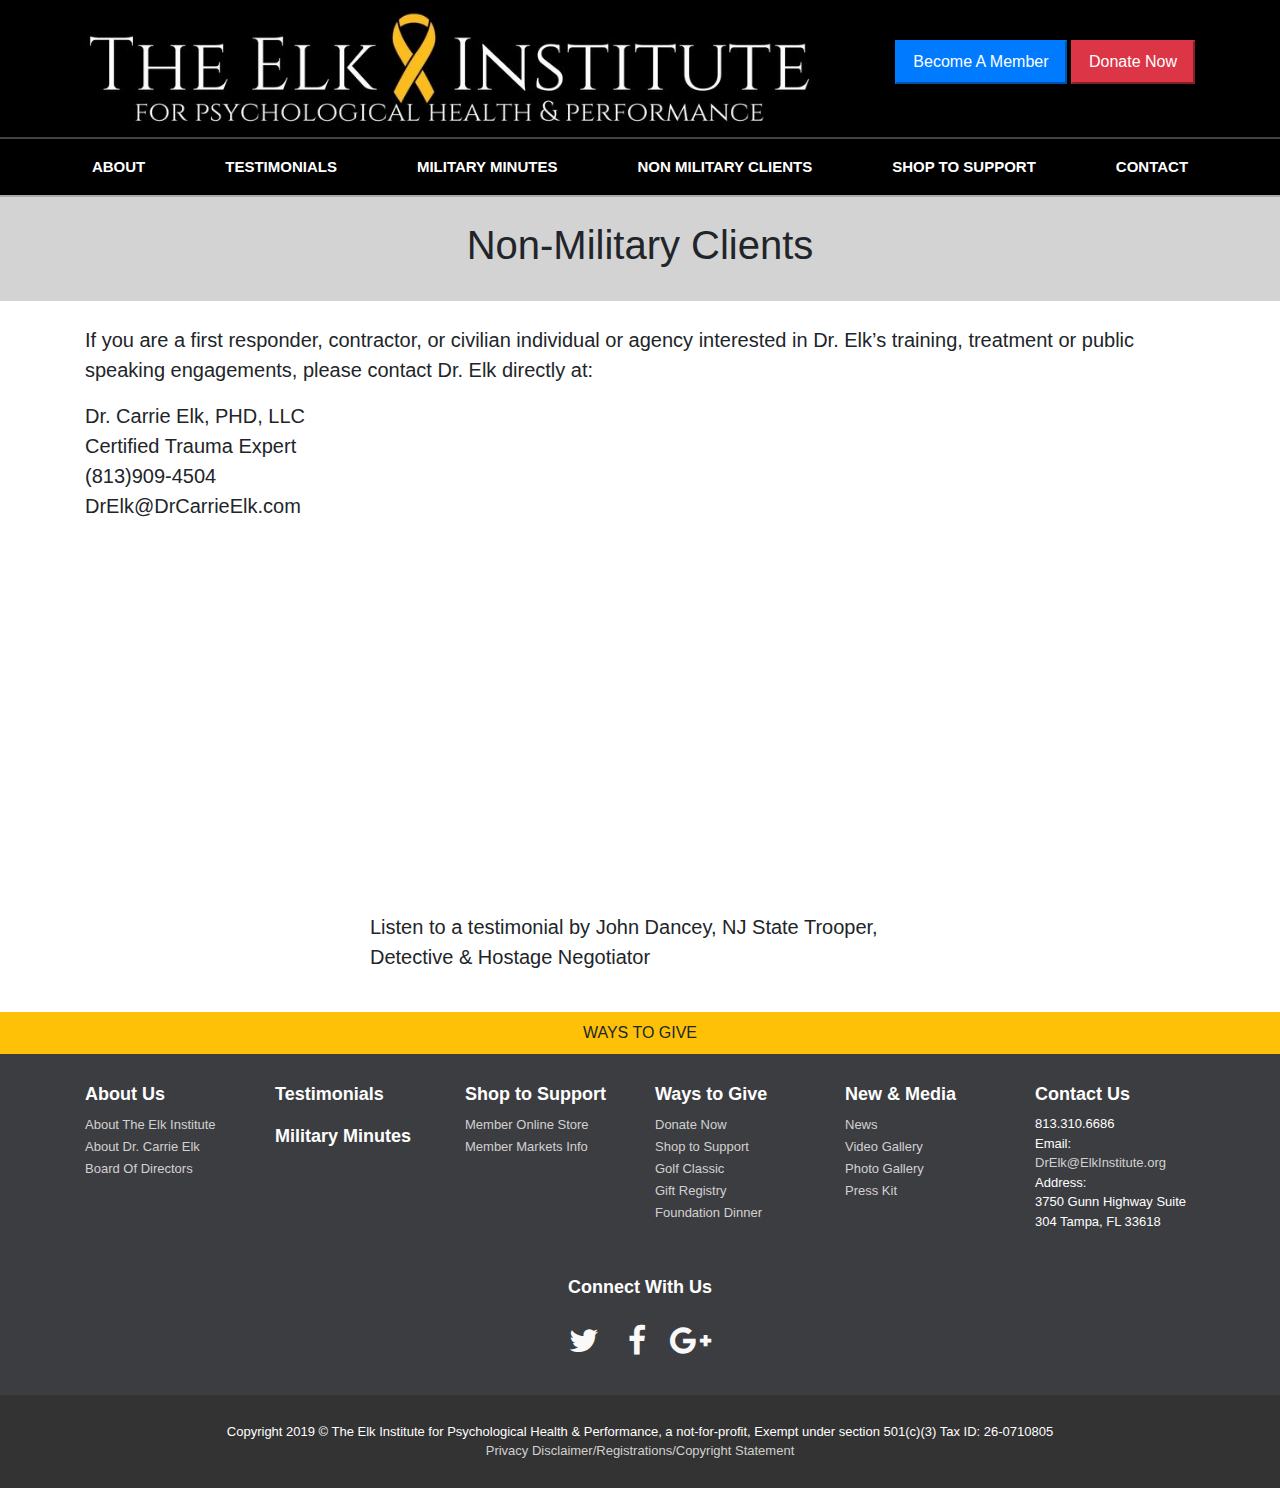
<file: non-military-clients.html>
<!DOCTYPE html>
<html lang="en">

<head>

    <meta charset="utf-8">
    <meta name="viewport" content="width=device-width, initial-scale=1, shrink-to-fit=no">
    <meta name="description" content="The Elk Institute About page.">
    <meta name="author" content="The Elk Institute">

    <title>The Elk Institute-Military Minutes</title>

    <link rel="stylesheet" href="https://stackpath.bootstrapcdn.com/bootstrap/4.3.1/css/bootstrap.min.css"
        integrity="sha384-ggOyR0iXCbMQv3Xipma34MD+dH/1fQ784/j6cY/iJTQUOhcWr7x9JvoRxT2MZw1T" crossorigin="anonymous">


    <!-- Bootstrap core CSS -->

    <link href="vendor/bootstrap/css/bootstrap.min.css" rel="stylesheet">

    <!-- Custom styles for this template -->

    <link href="css/elk.css" rel="stylesheet">
    <link rel="stylesheet" href="assets/css/Footer-with-button-logo.css">
    <link rel="stylesheet" href="https://cdnjs.cloudflare.com/ajax/libs/font-awesome/4.6.3/css/font-awesome.min.css">

</head>


<body>

    <header>
        <div class="jumbotron jumbotron-fluid">
            <div class="container" id="jumbotron-w">
                <div class="row">
                    <div class="col-lg-8" id="elk-logo">
                        <a href="index.html"><img class="img-fluid" src="img/The-Elk-Institute-e1471357894403.jpg"
                                title="The Elk-Institute Logo" alt="The Elk-Institute Logo">
                        </a>
                    </div>
                    <div class="col-lg-4">
                        <section class="donate">
                            <a href="#" aria-label="Link to create a Elk Institute store account" target="_blank"
                                rel="noopener">
                                <button type="button" class="btn-lg btn-primary" id="header-button">
                                    Become A Member
                                </button>
                            </a>
                            <a href="#" aria-label="The Elk Institute donate page" target="_blank" rel="noopener">
                                <button type="button" class="btn-lg btn-danger" id="header-button">
                                    Donate Now
                                </button>
                            </a>
                        </section>
                    </div>
                </div>
            </div>
        </div>
    </header>

    <style>
        .dropdown:hover>.dropdown-menu {
            display: block;

        }

        .nav-item {
            font-size: 1rem;
            font: bold;

        }

        .nav-item:hover {
            background-color: #dc3545;
        }

        #navbarDropdown:hover {
            color: #fff;
        }

        .card:hover .image {
            opacity: 0.3;
        }

        .btn-group-lg>.btn,
        .btn-lg {
            padding: .5rem 1rem;
            font-size: 1rem;
            line-height: 1.5;
            border-radius: 0rem;
        }

        p {
            font-size: 20px;
        }

        .carousel-slide {
            position: top;
            top: 0;
            left: 0;
        }

        b {
            color: #fff;
            font-size: 15px;
        }

        hr {
            background-color: darkgray;
        }
    </style>




    <main>

        <nav class="navbar sticky-top navbar-expand-lg navbar-light"
            style="background-color: black; border-top: 2px solid rgb(66, 66, 66); border-bottom: 2px solid darkgrey;">

            <button class="navbar-toggler" type="button" data-toggle="collapse" data-target="#navbarSupportedContent"
                aria-controls="navbarSupportedContent" aria-expanded="false" aria-label="Toggle navigation">
                <span class="navbar-toggler-icon"></span>
            </button>
            <div class="collapse navbar-collapse" id="navbarSupportedContent">
                <ul class="navbar-nav mx-auto">
                    <li class="nav-item dropdown">
                        <a class="nav-link" href="about-the-elk-institute.html" id="navbarDropdown" role="button"
                            aria-haspopup="true" aria-expanded="false">
                            <b>ABOUT</b>
                        </a>
                        <div class="dropdown-menu" aria-labelledby="navbarDropdown">
                            <a class="dropdown-item" href="about-the-elk-institute.html">About The Elk Institute</a>
                            <a class="dropdown-item" href="about-dr-carrie-elk.html">About Dr. Carrie Elk</a>
                            <a class="dropdown-item" href="elk-board-of-directors.html">Board Of Directors</a>
                        </div>
                    </li>
                    <li class="nav-item dropdown">
                        <a class="nav-link" href="elk-testimonials.html" id="navbarDropdown" role="button"
                            aria-haspopup="true" aria-expanded="false">
                            <b>TESTIMONIALS</b>
                        </a>
                    </li>

                    <li class="nav-item">
                        <a class="nav-link" href="military-minutes.html" id="navbarDropdown"
                            role="button" rel="noopener"><b>MILITARY MINUTES</b>
                        </a>
                    </li>
                    <li class="nav-item">
                        <a class="nav-link" href="non-military-clients.html" id="navbarDropdown" role="button"><b>NON
                                MILITARY
                                CLIENTS</b>
                        </a>
                    </li>
                    <li class="nav-item dropdown">
                        <a class="nav-link"
                            href="https://membermarkets.com/landofthefreefoundation/customer/account/login/"
                            id="navbarDropdown" target="_blank" role="button" rel="noopener"><b>SHOP TO SUPPORT</b>
                        </a>
                    </li>
                    <li class="nav-item dropdown">
                        <a class="nav-link" href="contact-elk.html" id="navbarDropdown" role="button"
                            aria-haspopup="true" aria-expanded="false">
                            <b>CONTACT</b>
                        </a>
                    </li>
                </ul>
            </div>
        </nav>

        <!-- <section id="slider-bg">
            <div class="container">

                <br>
                <div id="carouselExampleIndicators" class="carousel slide" data-ride="carousel">
                    <ol class="carousel-indicators">
                        <li data-target="#carouselExampleIndicators" data-slide-to="0" class="active"></li>
                        <li data-target="#carouselExampleIndicators" data-slide-to="1"></li>
                    
                    </ol>
                    <div class="carousel-inner" role="listbox">
                        
                        <div class="carousel-item active"
                            style="background-image: url('http://elkinstitute.us/wp-content/uploads/2016/08/IMG_4091.jpg')">
                            <div class="carousel-caption d-none d-md-block">
                            </div>
                        </div>
                        <div class="carousel-item"
                            style="background-image: url('http://elkinstitute.us/wp-content/uploads/2016/08/IMG_8481.jpg')">
                            <div class="carousel-caption d-none d-md-block">
                            </div>
                        </div>

                    </div>

                    <a class="carousel-control-prev" href="#carouselExampleIndicators" role="button" data-slide="prev">
                        <span class="carousel-control-prev-icon" aria-hidden="true"></span>
                        <span class="sr-only">Previous</span>
                    </a>
                    <a class="carousel-control-next" href="#carouselExampleIndicators" role="button" data-slide="next">
                        <span class="carousel-control-next-icon" aria-hidden="true"></span>
                        <span class="sr-only">Next</span>
                    </a>
                </div>
            </div>
            <br>
        </section> -->
        <section id="h1-background">
            <br>
            <h1 style="text-align: center">Non-Military Clients</h1>
            <br>
        </section>
        <div class="container">
            <div>
                <br>
            </div>
            <div class="row">
                <div class="col-lg-12">
                    <p>If you are a first responder, contractor, or civilian individual or agency interested in Dr.
                        Elk’s training, treatment or public speaking engagements, please contact Dr. Elk directly at:
                    </p>
                    <p>Dr. Carrie Elk, PHD, LLC<br>Certified Trauma Expert<br>(813)909-4504<br>DrElk@DrCarrieElk.com</p>
                    <br>
                    </br>
                </div>
            </div>
            <div class="row">
                <div class="col-lg-3">
                </div>
                <div class="col-lg-6">

                    <div class="embed-responsive embed-responsive-16by9">
                        <iframe class="embed-responsive-item"
                            src="http://elkinstitute.us/wp-content/uploads/2019/02/6402d3bd-72fa-4c7d-9962-f435c9900fca.mp4"
                            width="100%" height="100%" title="2019 Marine Raider Challenge" allowfullscreen>
                        </iframe>
                    </div>
                    <br>
                    <p>
                        Listen to a testimonial by John Dancey, NJ State Trooper, Detective &amp; Hostage
                        Negotiator
                    </p>
                </div>
                <div class="col-lg-3">
                    </div>
                <hr>

            </div>

        </div>

        <div>
            <br>
        </div>

        </div>

    </main>

    <!-- Footer -->
    <footer>
        <div class="container-fluid" id="donatefoot">
            <div class="row">
                <a class="btn btn-lg btn-warning btn-block" href="#">
                    WAYS TO GIVE
                </a>
            </div>
        </div>
        <footer id="myFooter">
            <div class="container">
                <div class="row">
                    <div class="col-sm-2" id="footlinks">
                        <h5>About Us</h5>
                        <ul>
                            <li><a href="about-the-elk-institute.html">About The Elk Institute</a></li>
                            <li><a href="about-dr-carrie-elk.html">About Dr. Carrie Elk</a></li>
                            <li><a href="elk-board-of-directors.html">Board Of Directors</a></li>
                        </ul>
                    </div>
                    <div class="col-sm-2" id="footlinks">
                        <h5>Testimonials</h5>
                        <h5>Military Minutes</h5>
                    </div>
                    <div class="col-sm-2" id="footlinks">
                        <h5>Shop to Support</h5>
                        <ul>
                            <li>
                                <a href="https://membermarkets.com/landofthefreefoundation/customer/account/login/"
                                    target="_blank" rel="noopener">Member Online Store
                                </a>
                            </li>
                            <li>
                                <a href="membermarkets.html">Member Markets Info</a>
                            </li>
                        </ul>
                    </div>
                    <div class="col-sm-2" id="footlinks">
                        <h5>Ways to Give</h5>
                        <ul>
                            <li><a href="#">Donate Now</a></li>
                            <li><a href="https://membermarkets.com/landofthefreefoundation/customer/account/login/"
                                    target="_blank" rel="noopener">Shop to Support
                                </a>
                            </li>
                            <li><a href="#">Golf Classic</a></li>
                            <li><a href="#">Gift Registry</a></li>
                            <li><a href="#">Foundation Dinner</a></li>
                        </ul>
                    </div>
                    <div class="col-sm-2" id="footlinks">
                        <h5>New & Media</h5>
                        <ul>
                            <li><a href="the-elk-institute-news.html">News</a></li>
                            <li><a href="the-elk-institute-video-gallery.html">Video Gallery</a></li>
                            <li><a href="the-elk-institute-photo-gallery.html">Photo Gallery</a></li>
                            <li><a href="the-elk-institute-press-kit.html">Press Kit</a></li>
                        </ul>
                    </div>
                    <div class="col-lg-2" id="footlinks">
                        <h5>Contact Us</h5>
                        <p id="footlinks">
                            813.310.6686
                            <br>
                            Email:
                            <br>
                            <a href="mailto:DrElk@ElkInstitute.org">DrElk@ElkInstitute.org</a>
                            Address:
                            <br>
                            3750 Gunn Highway
                            Suite 304
                            Tampa, FL 33618
                        </p>
                    </div>
                </div>
                <div class="row">
                    <div class="container" id="contactfooter">
                        <div class="row">
                            <div class="col-lg-12" id="footlinks">
                                <h5>Connect With Us</h5>
                                <div class="social-networks">
                                    <a href="#" aria-label="The Elk Institute Twitter" class="twitter">
                                        <i class="fa fa-twitter"></i>
                                    </a>
                                    <a href="https://www.facebook.com/LandoftheFreeFoundation/"
                                        aria-label="The Elk Institute Facebook" class="facebook" rel="noopener">
                                        <i class="fa fa-facebook"></i></a>
                                    <a href="#" aria-label="The Elk Institute google" class="google">
                                        <i class="fa fa-google-plus"></i></a>
                                </div>
                            </div>

                        </div>
                    </div>
                </div>
            </div>
            <div class="footer-copyright">
                <div class="container">
                    <br>
                    <p class="m-0 text-center text-white" id="footlinks">Copyright 2019 &copy; The Elk Institute for
                        Psychological Health & Performance, a
                        not-for-profit,
                        Exempt
                        under section 501(c)(3)
                        Tax ID: 26-0710805
                        <br>
                        <a href="#">Privacy</a>
                        <a href="#">Disclaimer/Registrations/Copyright Statement</a>
                        <br>
                    </p>
                </div>
                <br>
                <!-- <p>© 2016 Copyright Text </p> -->
            </div>
        </footer>
    </footer>
    <!-- </footer> -->

    <!-- Bootstrap core JavaScript -->
    <script src="vendor/jquery/jquery.min.js"></script>
    <script src="vendor/bootstrap/js/bootstrap.bundle.min.js"></script>


</body>

</html>
</file>
<file: css/elk.css>
body {
width: 100%;
}

p {
  font-size: 20px;
}
/* b {
  color: #fff;
} */
hr {
  background-color: #6c757d;
}

#jumbotron-w {
  background-color: black;

}
.jumbotron {
  margin: 0px;
  padding: 0rem 0rem;
  background-color: black;

}
.jumbotron-fluid {
  padding-right: 0;
  padding-left: 0;
  border-radius: 0;
  background-color: black;
  background: black;
}
#elk-logo {
  margin-top: 10px;
  margin-bottom: 10px;

}

.donate {
  float: right;
  margin-top: 40px;
  margin-bottom: 10px;


}
.btn-group-lg>.btn, .btn-lg {
  padding: .5rem 1rem;
  font-size: 1rem;
  line-height: 1.5;
  border-radius: 0rem;
}

@media (max-width: 500px) {
  .donate {
    float: right ;
    margin-right: 22px;
    margin-top: 20px;
  
  }
  #header-button {
    font-size: 1rem;  
  }
}
#slider-bg {
  background-color: lightgrey;
}
#h1-background{
  background-color: lightgrey;
}
.alignleft {
  float: left;
  margin: 0.35em 2.15em 0.35em 0;
}
.carousel-item {
  height: 450px;
  min-height: 300px;
  background: no-repeat center center scroll;
  -webkit-background-size: cover;
  -moz-background-size: cover;
  -o-background-size: cover;
  background-size: cover;
  transition: transform .4s ease-in-out,-webkit-transform .4s ease-in-out;
}

.carousel {
  position: relative;
}


.carousel.pointer-event {
  -ms-touch-action: pan-y;
  touch-action: pan-y;
}

.carousel-inner {
  position: relative;
  width: 100%;
  overflow: hidden;
}

.carousel-inner::after {
  display: block;
  clear: both;
  content: "";
}

.secondcardrow {
  position: relative;
  display: -ms-flexbox;
  display: flex;
  -ms-flex-direction: column;
  flex-direction: column;
  min-width: 0;
  word-wrap: break-word;
  background-color: #fff;
  background-clip: border-box;
  border: 0px solid rgba(0,0,0,.125); 
}

.servicepersonnelandfamily {
  position: relative;
  display: -ms-flexbox;
  display: flex;
  -ms-flex-direction: column;
  flex-direction: column;
  min-width: 0;
  word-wrap: break-word;
  background-color: #fff;
  background-clip: border-box;
  border: 0px solid rgba(0,0,0,.125); 
}

.leadershipknowledge {
  position: relative;
  display: -ms-flexbox;
  display: flex;
  -ms-flex-direction: column;
  flex-direction: column;
  min-width: 0;
  word-wrap: break-word;
  background-color: #fff;
  background-clip: border-box;
  border: 0px solid rgba(0,0,0,.125); 
}


.dropdown-menu[x-placement^="top"], .dropdown-menu[x-placement^="right"], .dropdown-menu[x-placement^="bottom"], .dropdown-menu[x-placement^="left"] {
  right: auto;
  bottom: auto;
}
.dropdown-menu {
  position: absolute;
  top: 100%;
  left: 0px;
  z-index: 1000;
  display: none;
  float: right;
  min-width: 10rem;
  padding: 0.5rem 0;
  margin: 0.125rem 0 0;
  font-size: 1rem;
  color: #212529;
  text-align: left;
  list-style: none;
  background-color: #dc3545;
  background-clip: padding-box;
  border: 1px solid rgba(0, 0, 0, 0.15);
  border-radius: 0rem;
  /* border-radius: 0.25rem; */


}

.dropdown-menu-right {
  right: 0;
  left: auto;
}

.dropdown-divider {
  height: 0;
  margin: 0.5rem 0;
  overflow: hidden;
  border-top: 1px solid #e9ecef;
}

.dropdown-item {
  display: block;
  width: 100%;
  padding: 0.25rem 1.5rem;
  clear: both;
  font-weight: 400;
  color: #fff;
  text-align: inherit;
  white-space: nowrap;
  background-color: #dc3545;
  border: 0;
}

.dropdown-item:first-child {
  border-top-left-radius: calc(0.25rem - 1px);
  border-top-right-radius: calc(0.25rem - 1px);
}

.dropdown-item:last-child {
  border-bottom-right-radius: calc(0.25rem - 1px);
  border-bottom-left-radius: calc(0.25rem - 1px);
}

.dropdown-item:hover, .dropdown-item:focus {
  color: #16181b;
  text-decoration: none;
  background-color: #f8f9fa;
}

.dropdown-item.active, .dropdown-item:active {
  color: #fff;
  text-decoration: none;
  background-color: #007bff;
}

.dropdown-item.disabled, .dropdown-item:disabled {
  color: #6c757d;
  pointer-events: none;
  background-color: transparent;
}


@media (max-width: 575.98px) {
  .navbar-expand-sm > .container,
  .navbar-expand-sm > .container-fluid {
    padding-right: 0;
    padding-left: 0;
  }
}

@media (min-width: 576px) {
  .navbar-expand-sm {
    -ms-flex-flow: row nowrap;
    flex-flow: row nowrap;
    -ms-flex-pack: start;
    justify-content: flex-start;
  }
  .navbar-expand-sm .navbar-nav {
    -ms-flex-direction: row;
    flex-direction: row;
  }
  .navbar-expand-sm .navbar-nav .dropdown-menu {
    position: absolute;
  }
  .navbar-expand-sm .navbar-nav .nav-link {
    padding-right: .5rem;
    padding-left: .5rem;
  }
  .navbar-expand-sm > .container,
  .navbar-expand-sm > .container-fluid {
    -ms-flex-wrap: nowrap;
    flex-wrap: nowrap;
  }
  .navbar-expand-sm .navbar-collapse {
    display: -ms-flexbox !important;
    display: flex !important;
    -ms-flex-preferred-size: auto;
    flex-basis: auto;
  }
  .navbar-expand-sm .navbar-toggler {
    display: none;
  }
}

@media (max-width: 767.98px) {
  .navbar-expand-md > .container,
  .navbar-expand-md > .container-fluid {
    padding-right: 0;
    padding-left: 0;
  }
}

@media (min-width: 768px) {
  .navbar-expand-md {
    -ms-flex-flow: row nowrap;
    flex-flow: row nowrap;
    -ms-flex-pack: start;
    justify-content: flex-start;
  }
  .navbar-expand-md .navbar-nav {
    -ms-flex-direction: row;
    flex-direction: row;
  }
  .navbar-expand-md .navbar-nav .dropdown-menu {
    position: absolute;
  }
  .navbar-expand-md .navbar-nav .nav-link {
    padding-right: 0.5rem;
    padding-left: 0.5rem;
  }
  .navbar-expand-md > .container,
  .navbar-expand-md > .container-fluid {
    -ms-flex-wrap: nowrap;
    flex-wrap: nowrap;
  }
  .navbar-expand-md .navbar-collapse {
    display: -ms-flexbox !important;
    display: flex !important;
    -ms-flex-preferred-size: auto;
    flex-basis: auto;
  }
  .navbar-expand-md .navbar-toggler {
    display: none;
  }
}

@media (max-width: 991.98px) {
  .navbar-expand-lg > .container,
  .navbar-expand-lg > .container-fluid {
    padding-right: 2.5rem;
    padding-left: 2.5rem;
  }
}

@media (min-width: 992px) {
  .navbar-expand-lg {
    -ms-flex-flow: row nowrap;
    flex-flow: row nowrap;
    -ms-flex-pack: start;
    justify-content: flex-start;
  }
  .navbar-expand-lg .navbar-nav {
    -ms-flex-direction: row;
    flex-direction: row;
  }
  .navbar-expand-lg .navbar-nav .dropdown-menu {
    position: absolute;
  }
  .navbar-expand-lg .navbar-nav .nav-link {
    padding-right: 2.5rem;
    padding-left: 2.5rem;
  }
  .navbar-expand-lg > .container,
  .navbar-expand-lg > .container-fluid {
    -ms-flex-wrap: nowrap;
    flex-wrap: nowrap;
  }
  .navbar-expand-lg .navbar-collapse {
    display: -ms-flexbox !important;
    display: flex !important;
    -ms-flex-preferred-size: auto;
    flex-basis: auto;
  }
  .navbar-expand-lg .navbar-toggler {
    display: none;
  }
}

@media (max-width: 1199.98px) {
  .navbar-expand-xl > .container,
  .navbar-expand-xl > .container-fluid {
    padding-right: 0;
    padding-left: 0;
  }
}

@media (min-width: 1200px) {
  .navbar-expand-xl {
    -ms-flex-flow: row nowrap;
    flex-flow: row nowrap;
    -ms-flex-pack: start;
    justify-content: flex-start;
  }
  .navbar-expand-xl .navbar-nav {
    -ms-flex-direction: row;
    flex-direction: row;
  }
  .navbar-expand-xl .navbar-nav .dropdown-menu {
    position: absolute;
  }
  .navbar-expand-xl .navbar-nav .nav-link {
    padding-right: 2.5rem;
    padding-left: 2.5rem;
  }
  .navbar-expand-xl > .container,
  .navbar-expand-xl > .container-fluid {
    -ms-flex-wrap: nowrap;
    flex-wrap: nowrap;
  }
  .navbar-expand-xl .navbar-collapse {
    display: -ms-flexbox !important;
    display: flex !important;
    -ms-flex-preferred-size: auto;
    flex-basis: auto;
  }
  .navbar-expand-xl .navbar-toggler {
    display: none;

  }
  /* .container {
    max-width: 100%;
  } */
}

.navbar-expand {
  -ms-flex-flow: row nowrap;
  flex-flow: row nowrap;
  -ms-flex-pack: start;
  justify-content: flex-start;
}

.navbar-expand > .container,
.navbar-expand > .container-fluid {
  padding-right: 2.5rem;
  padding-left: 2.5rem;
}

.navbar-expand .navbar-nav {
  -ms-flex-direction: row;
  flex-direction: row;
}

.navbar-expand .navbar-nav .dropdown-menu {
  position: absolute;
}

.navbar-expand .navbar-nav .nav-link {
  padding-right: 0.5rem;
  padding-left: 0.5rem;
}

.navbar-expand > .container,
.navbar-expand > .container-fluid {
  -ms-flex-wrap: nowrap;
  flex-wrap: nowrap;
}

.navbar-expand .navbar-collapse {
  display: -ms-flexbox !important;
  display: flex !important;
  -ms-flex-preferred-size: auto;
  flex-basis: auto;
}

.navbar-expand .navbar-toggler {
  display: none;
}



/* Style page content */
.main {
  margin-left: 160px; /* Same as the width of the sidebar */
  padding: 0px 10px;
}

#home-card-1 {
    background: url("http://elkinstitute.us/wp-content/uploads/2016/08/golf-shirts-elk-institute.jpg") no-repeat center center;
    -webkit-background-size: cover;
    -moz-background-size: cover;
    -o-background-size: cover;
    background-size: cover;
    height: 400px;
    opacity: 0.90;

}

#home-card-2 {
  background: url("http://elkinstitute.us/wp-content/uploads/2016/08/not-big-fan-but-Joining-Forces-Obama-Biden-Joinig-Forces-group-1.jpg") no-repeat center center;
  -webkit-background-size: cover;
  -moz-background-size: cover;
  -o-background-size: cover;
  background-size: cover;
  height: 400px;
  opacity: 0.90;
}
/* https://cdn.pixabay.com/photo/2018/05/28/16/29/sport-3436358_1280.jpg */

#home-card-3 {
  background: url("http://elkinstitute.us/wp-content/uploads/2016/08/Alaska-PJs.jpg") no-repeat center center;
  -webkit-background-size: cover;
  -moz-background-size: cover;
  -o-background-size: cover;
  background-size: cover;
  height: 400px;
  opacity: 0.90;


}

#home-card-4{
  background: url("../img/Ways-to-give-hands-1797401_960_720.jpg") no-repeat center center;
  -webkit-background-size: cover;
  -moz-background-size: cover;
  -o-background-size: cover;
  background-size: cover;
  height: 400px;
  opacity: 0.90;

}
#home-card-5 {
  background: url("http://elkinstitute.us/wp-content/uploads/2016/08/IMG_1042.jpg") no-repeat center center;
  -webkit-background-size: cover;
  -moz-background-size: cover;
  -o-background-size: cover;
  background-size: cover;
  height: 400px;
  opacity: 0.90;
}


#home-card-6 {
  background: url("../img/shoptosupport.jpg") no-repeat center center;
  -webkit-background-size: auto;
  -moz-background-size: auto;
  -o-background-size: auto;
  background-size: contain;
  height: 400px;
  opacity: 0.90;
  border-style: groove;

}
#home-card-7 {
  background: url("../img/shoptosupport.jpg") no-repeat center center;
  -webkit-background-size: cover;
  -moz-background-size: cover;
  -o-background-size: cover;
  background-size: contain;
  height: 400px;
  opacity: 0.90;
  border-style: groove;

}
#home-card-8 {
  background: url("../img/military-652355_1280.jpg") no-repeat center center;
  -webkit-background-size: cover;
  -moz-background-size: cover;
  -o-background-size: cover;
  background-size: cover;
  height: 400px;

  opacity: 0.90;
}

#home-card-9 {
  background: url("../img/shoptosupport.jpg") no-repeat center center;
    -webkit-background-size: cover;
    -moz-background-size: cover;
    -o-background-size: cover;
    background-size: cover;
    height: 400px;
    opacity: 0.90;
  }


#sharecard {
  background: url("https://cdn.pixabay.com/photo/2017/08/30/18/46/veteran-2698167_960_720.jpg") no-repeat center center;
  -webkit-background-size: cover;
  -moz-background-size: cover;
  -o-background-size: cover;
  background-size: cover;
  height: 400px;
  opacity: 0.90;
}

#testcard {
  background: url("../img/2019-Float-Carroll.jpg") no-repeat center center;
  -webkit-background-size: cover;
  -moz-background-size: cover;
  -o-background-size: cover;
  background-size: cover;
  height: 400px;
  opacity: 0.90;
}

.card-content-left {
  text-align: left;
}

#roski {
  background: url("http://elkinstitute.us/wp-content/uploads/2018/08/Screen-Shot-2018-02-21-at-11.40.33-AM.png") no-repeat center center;
  -webkit-background-size: contain;
  -moz-background-size: contain;
  -o-background-size: contain;
  background-size: contain;
  height: 300px;
  opacity: 0.90;
}
#Raymond-Sterling {
  background: url("http://elkinstitute.us/wp-content/uploads/2016/08/Ray1-e1462337403399.jpg") no-repeat center center;
  -webkit-background-size: contain;
  -moz-background-size: contain;
  -o-background-size: contain;
  background-size: contain;
  height: 300px;
  opacity: 0.90;
}
#Shelley-Nelson {
  background: url("http://elkinstitute.us/wp-content/uploads/2018/02/shelley-nelson.png") no-repeat center center;
  -webkit-background-size: contain;
  -moz-background-size: contain;
  -o-background-size: contain;
  background-size: contain;
  height: 300px;
  opacity: 0.90;
}
#Michael-Arnold {
  background: url("http://elkinstitute.us/wp-content/uploads/2018/03/Elk-BOD-picture-2.png") no-repeat center center;
  -webkit-background-size: contain;
  -moz-background-size: contain;
  -o-background-size: contain;
  background-size: contain;
  height: 300px;
  opacity: 0.90;
}
#Jeff-Mellinger {
  background: url("http://elkinstitute.us/wp-content/uploads/2018/02/mellinger.png") no-repeat center center;
  -webkit-background-size: contain;
  -moz-background-size: contain;
  -o-background-size: contain;
  background-size: contain;
  height: 300px;
  opacity: 0.90;
}


/* #secondcardcontent {
  text-align: end;
  position: relative;
} */
#changinglivestext {
  color: gray;
}

#whitetextcard {
  color: #fff
}
.card-content {
  text-align: center;
}

#loftitle {
  text-align: center;
}
#Ways-to-Give-title {
  text-align: center;
}
#our-mission-title {
  text-align: center;
}
#news-events-media {
  text-align: center;
}

#donatet{
  text-align: center;

}
.donatefoot {
  width: 100%;
}

.btn-group-lg {
  border-radius: 0rem;
}

.contactfooter {
  position: center;
  text-align: center;
}

.card-title {
  position: center;
}
#footlinks {
  font-size: 13px;
}


#newscardimage {
  height: 300px;
}
</file>
<file: assets/css/Footer-with-button-logo.css>
#myFooter {
    background-color: #3c3d41;
    color: white;
    padding-top: 10px;
}

#myFooter .footer-copyright {
    background-color: #333333;
    padding-top: 3px;
    padding-bottom: 3px;
    text-align: center;
}

#myFooter .row {
    margin-bottom: 10px;
}

#myFooter .navbar-brand {
    margin-top: 45px;
    height: 65px;
}

#myFooter .footer-copyright p {
    margin: 10px;
    color: #ccc;
}

#myFooter ul {
    list-style-type: none;
    padding-left: 0;
    line-height: 1.7;
}

#myFooter h5 {
    font-size: 18px;
    color: white;
    font-weight: bold;
    margin-top: 20px;
}

#myFooter h2 a{
    font-size: 50px;
    text-align: center;
    color: #fff;
}

#myFooter a {
    color: #d2d1d1;
    text-decoration: none;
}

#myFooter a:hover,
#myFooter a:focus {
    text-decoration: none;
    color: white;
}

#myFooter .social-networks {
    text-align: center;
    padding-top: 10px;
    padding-bottom: 10px;
}

#myFooter .social-networks a {
    font-size: 32px;
    color: #f9f9f9;
    padding: 10px;
    transition: 0.2s;
}

#myFooter .social-networks a:hover {
    text-decoration: none;
}

#myFooter .facebook:hover {
    color: #0077e2;
}

#myFooter .google:hover {
    color: #ef1a1a;
}

#myFooter .twitter:hover {
    color: #00aced;
}

#myFooter .btn {
    color: white;
    background-color: #dc3545;
    border-radius: 20px;
    border: none;
    width: 150px;
    display: block;
    margin: 0 auto;
    margin-top: 10px;
    line-height: 25px;
}

@media screen and (max-width: 767px) {
    #myFooter {
        text-align: center;
    }
}


/* CSS used for positioning the footers at the bottom of the page. */
/* You can remove this. */

html{
    height: 100%;
}

body{
    display: flex;
    display: -webkit-flex;
    flex-direction: column;
    -webkit-flex-direction: column;
    height: 100%;
}

.content{
   flex: 1 0 auto;
   -webkit-flex: 1 0 auto;
   min-height: 200px;
}

#myFooter{
   flex: 0 0 auto;
   -webkit-flex: 0 0 auto;
}
#contactfooter{
    text-align: center
}
</file>
